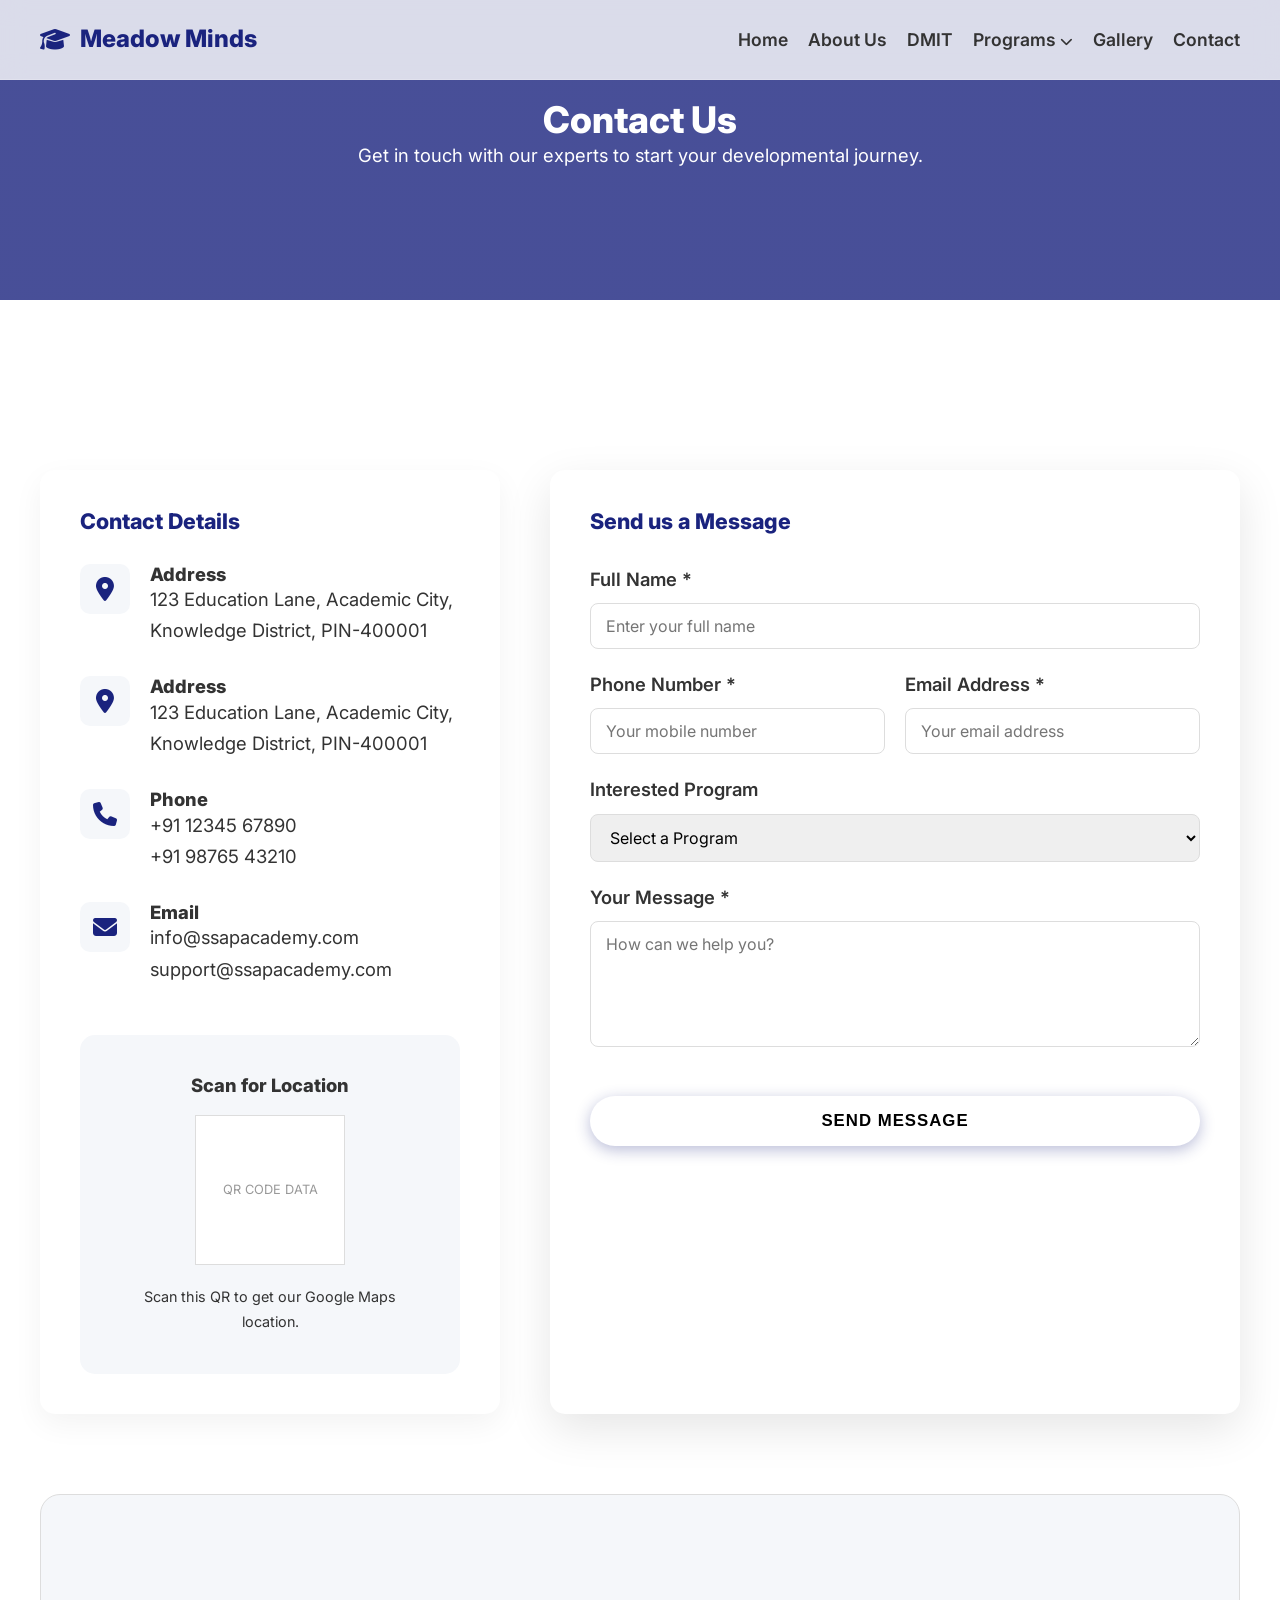
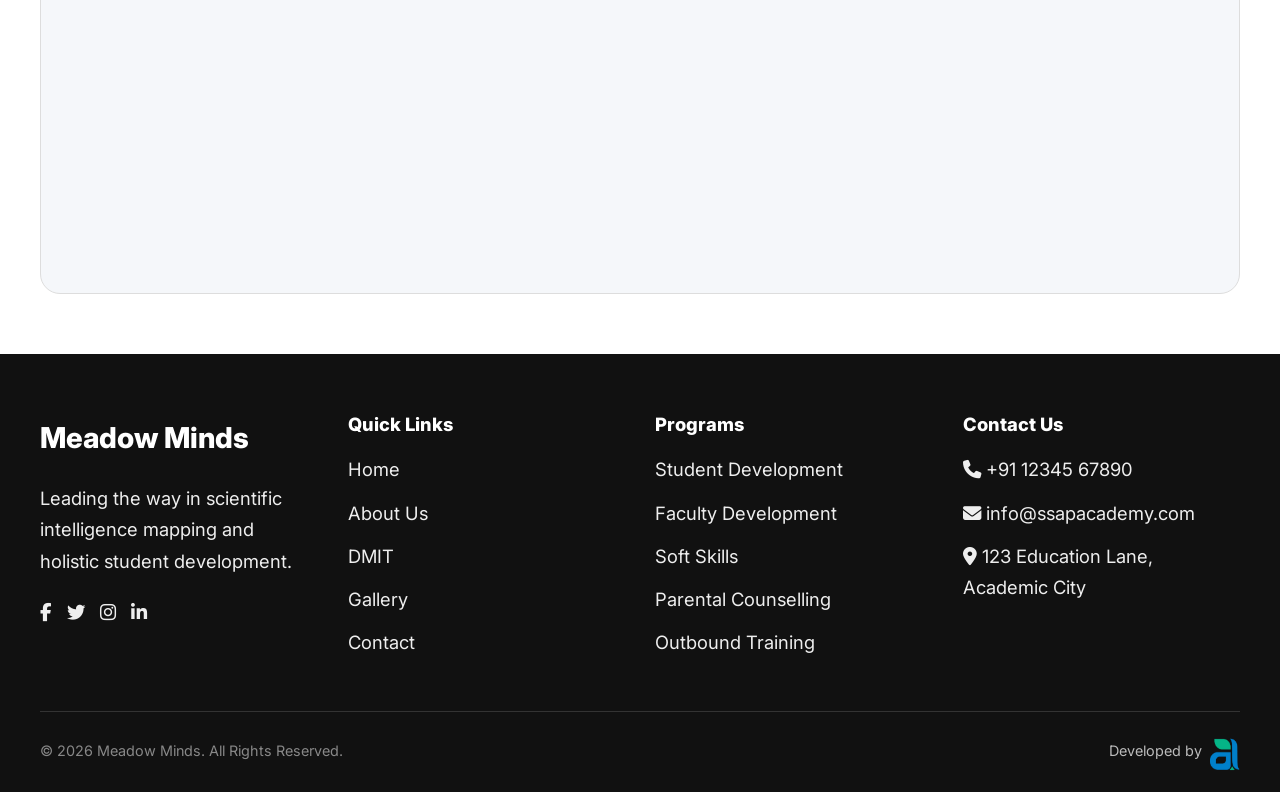
<file: contact.html>
<!DOCTYPE html>
<html lang="en">

<head>
    <meta charset="UTF-8">
    <meta name="viewport" content="width=device-width, initial-scale=1.0">
    <title>Contact Us | Meadow Minds</title>
    <link rel="preconnect" href="https://fonts.googleapis.com">
    <link rel="preconnect" href="https://fonts.gstatic.com" crossorigin>
    <link href="https://fonts.googleapis.com/css2?family=Inter:wght@400;500;600;700;800&display=swap" rel="stylesheet">
    <link rel="stylesheet" href="https://cdnjs.cloudflare.com/ajax/libs/font-awesome/6.4.0/css/all.min.css">
    <link rel="stylesheet" href="css/style.css">

</head>

<body>
    <header>
        <div class="container">
            <nav>
                <a href="index.html" class="logo"><i class="fas fa-graduation-cap"></i> Meadow Minds</a>
                <ul class="nav-links" id="navLinks">
                    <li><a href="index.html">Home</a></li>
                    <li><a href="about.html">About Us</a></li>
                    <li><a href="dmit.html">DMIT</a></li>
                    <li class="dropdown">
                        <a href="#">Programs <i class="fas fa-chevron-down dropdown-icon"></i></a>
                        <ul class="dropdown-menu">
                            <li><a href="student-development.html">Student Development Program</a></li>
                            <li><a href="faculty-development.html">Faculty Development Program</a></li>
                            <li><a href="soft-skills.html">Soft Skills Training</a></li>
                            <li><a href="parental-counselling.html">Parental Counselling</a></li>
                            <li><a href="outbound-training.html">Outbound Training</a></li>
                        </ul>
                    </li>
                    <li><a href="gallery.html">Gallery</a></li>
                    <li><a href="contact.html">Contact</a></li>
                </ul>
                <div class="nav-toggle" id="navToggle"><i class="fas fa-bars"></i></div>
            </nav>
        </div>
    </header>

    <div class="page-header header-contact">
        <div class="container">
            <h1>Contact Us</h1>
            <p>Get in touch with our experts to start your developmental journey.</p>
        </div>
    </div>

    <section>
        <div class="container">
            <div class="contact-grid">
                <!-- Contact Info -->
                <div class="contact-info-card">
                    <h3 class="mb-30 text-primary">Contact Details</h3>
                    <div class="info-item">
                        <i class="fas fa-location-dot"></i>
                        <div>
                            <h4>Address</h4>
                            <p>123 Education Lane, Academic City, <br>Knowledge District, PIN-400001</p>
                        </div>
                    </div>
                    <div class="info-item">
                        <i class="fas fa-location-dot"></i>
                        <div>
                            <h4>Address</h4>
                            <p>123 Education Lane, Academic City, <br>Knowledge District, PIN-400001</p>
                        </div>
                    </div>
                    <div class="info-item">
                        <i class="fas fa-phone"></i>
                        <div>
                            <h4>Phone</h4>
                            <p>+91 12345 67890 <br>+91 98765 43210</p>
                        </div>
                    </div>
                    <div class="info-item">
                        <i class="fas fa-envelope"></i>
                        <div>
                            <h4>Email</h4>
                            <p>info@ssapacademy.com <br>support@ssapacademy.com</p>
                        </div>
                    </div>

                    <div class="qr-section">
                        <h4>Scan for Location</h4>
                        <div class="qr-code">QR CODE DATA</div>
                        <p class="text-sm">Scan this QR to get our Google Maps location.</p>
                    </div>
                </div>

                <!-- Contact Form -->
                <div class="contact-form-card">
                    <h3 class="mb-30 text-primary">Send us a Message</h3>
                    <form id="contactForm">
                        <div class="form-group">
                            <label for="name">Full Name *</label>
                            <input type="text" id="name" name="name" placeholder="Enter your full name" required>
                        </div>
                        <div class="form-row grid-2 gap-20">
                            <div class="form-group">
                                <label for="phone">Phone Number *</label>
                                <input type="tel" id="phone" name="phone" placeholder="Your mobile number" required>
                            </div>
                            <div class="form-group">
                                <label for="email">Email Address *</label>
                                <input type="email" id="email" name="email" placeholder="Your email address" required>
                            </div>
                        </div>
                        <div class="form-group">
                            <label for="program">Interested Program</label>
                            <select id="program" name="program">
                                <option value="">Select a Program</option>
                                <option value="dmit">DMIT Assessment</option>
                                <option value="student">Student Development</option>
                                <option value="faculty">Faculty Development</option>
                                <option value="soft-skills">Soft Skills & Communication</option>
                                <option value="parental">Parental Counselling</option>
                                <option value="outbound">Outbound Training</option>
                            </select>
                        </div>
                        <div class="form-group">
                            <label for="message">Your Message *</label>
                            <textarea id="message" name="message" rows="5" placeholder="How can we help you?"
                                required></textarea>
                        </div>
                        <button type="submit" class="btn btn-primary btn-full p-15">Send
                            Message</button>
                    </form>
                </div>
            </div>

            <!-- Real Map Embed -->
            <div class="map-container">
                <iframe
                    src="https://www.google.com/maps/embed?pb=!1m18!1m12!1m3!1d241317.11609823277!2d72.7411!3d19.0760!2m3!1f0!2f0!3f0!3m2!1i1024!2i768!4f13.1!3m3!1m2!1s0x3be7c63066440c89%3A0x956d8d68ef211650!2sMumbai%2C%20Maharashtra!5e0!3m2!1sen!2sin!4v1700000000000!5m2!1sen!2sin"
                    width="100%" height="100%" class="border-none" allowfullscreen="" loading="lazy"
                    referrerpolicy="no-referrer-when-downgrade">
                </iframe>
            </div>
        </div>
    </section>

    <footer>
        <div class="container">
            <div class="footer-grid">
                <div class="footer-info">
                    <div class="footer-logo">Meadow Minds</div>
                    <p>Leading the way in scientific intelligence mapping and holistic student development.</p>
                    <div class="flex gap-15 mt-20">
                        <a href="#"><i class="fab fa-facebook-f"></i></a>
                        <a href="#"><i class="fab fa-twitter"></i></a>
                        <a href="#"><i class="fab fa-instagram"></i></a>
                        <a href="#"><i class="fab fa-linkedin-in"></i></a>
                    </div>
                </div>
                <div class="footer-links">
                    <h4>Quick Links</h4>
                    <ul>
                        <li><a href="index.html">Home</a></li>
                        <li><a href="about.html">About Us</a></li>
                        <li><a href="dmit.html">DMIT</a></li>
                        <li><a href="gallery.html">Gallery</a></li>
                        <li><a href="contact.html">Contact</a></li>
                    </ul>
                </div>
                <div class="footer-links">
                    <h4>Programs</h4>
                    <ul>
                        <li><a href="student-development.html">Student Development</a></li>
                        <li><a href="faculty-development.html">Faculty Development</a></li>
                        <li><a href="soft-skills.html">Soft Skills</a></li>
                        <li><a href="parental-counselling.html">Parental Counselling</a></li>
                        <li><a href="outbound-training.html">Outbound Training</a></li>
                    </ul>
                </div>
                <div class="footer-links">
                    <h4>Contact Us</h4>
                    <ul>
                        <li><i class="fas fa-phone"></i> +91 12345 67890</li>
                        <li><i class="fas fa-envelope"></i> info@ssapacademy.com</li>
                        <li><i class="fas fa-location-dot"></i> 123 Education Lane, Academic City</li>
                    </ul>
                </div>
            </div>
            <div class="copyright">
                <p>&copy; 2026 Meadow Minds. All Rights Reserved.</p>
                <div class="developer-logo">
                    Developed by
                    <a href="https://aspirentech.com/">
                        <img src="images/aspiren-logo.png" alt="Aspiren Tech" class="dev-logo-img">
                    </a>
                </div>
            </div>
        </div>
    </footer>

    <script src="js/main.js"></script>
</body>

</html>
</file>
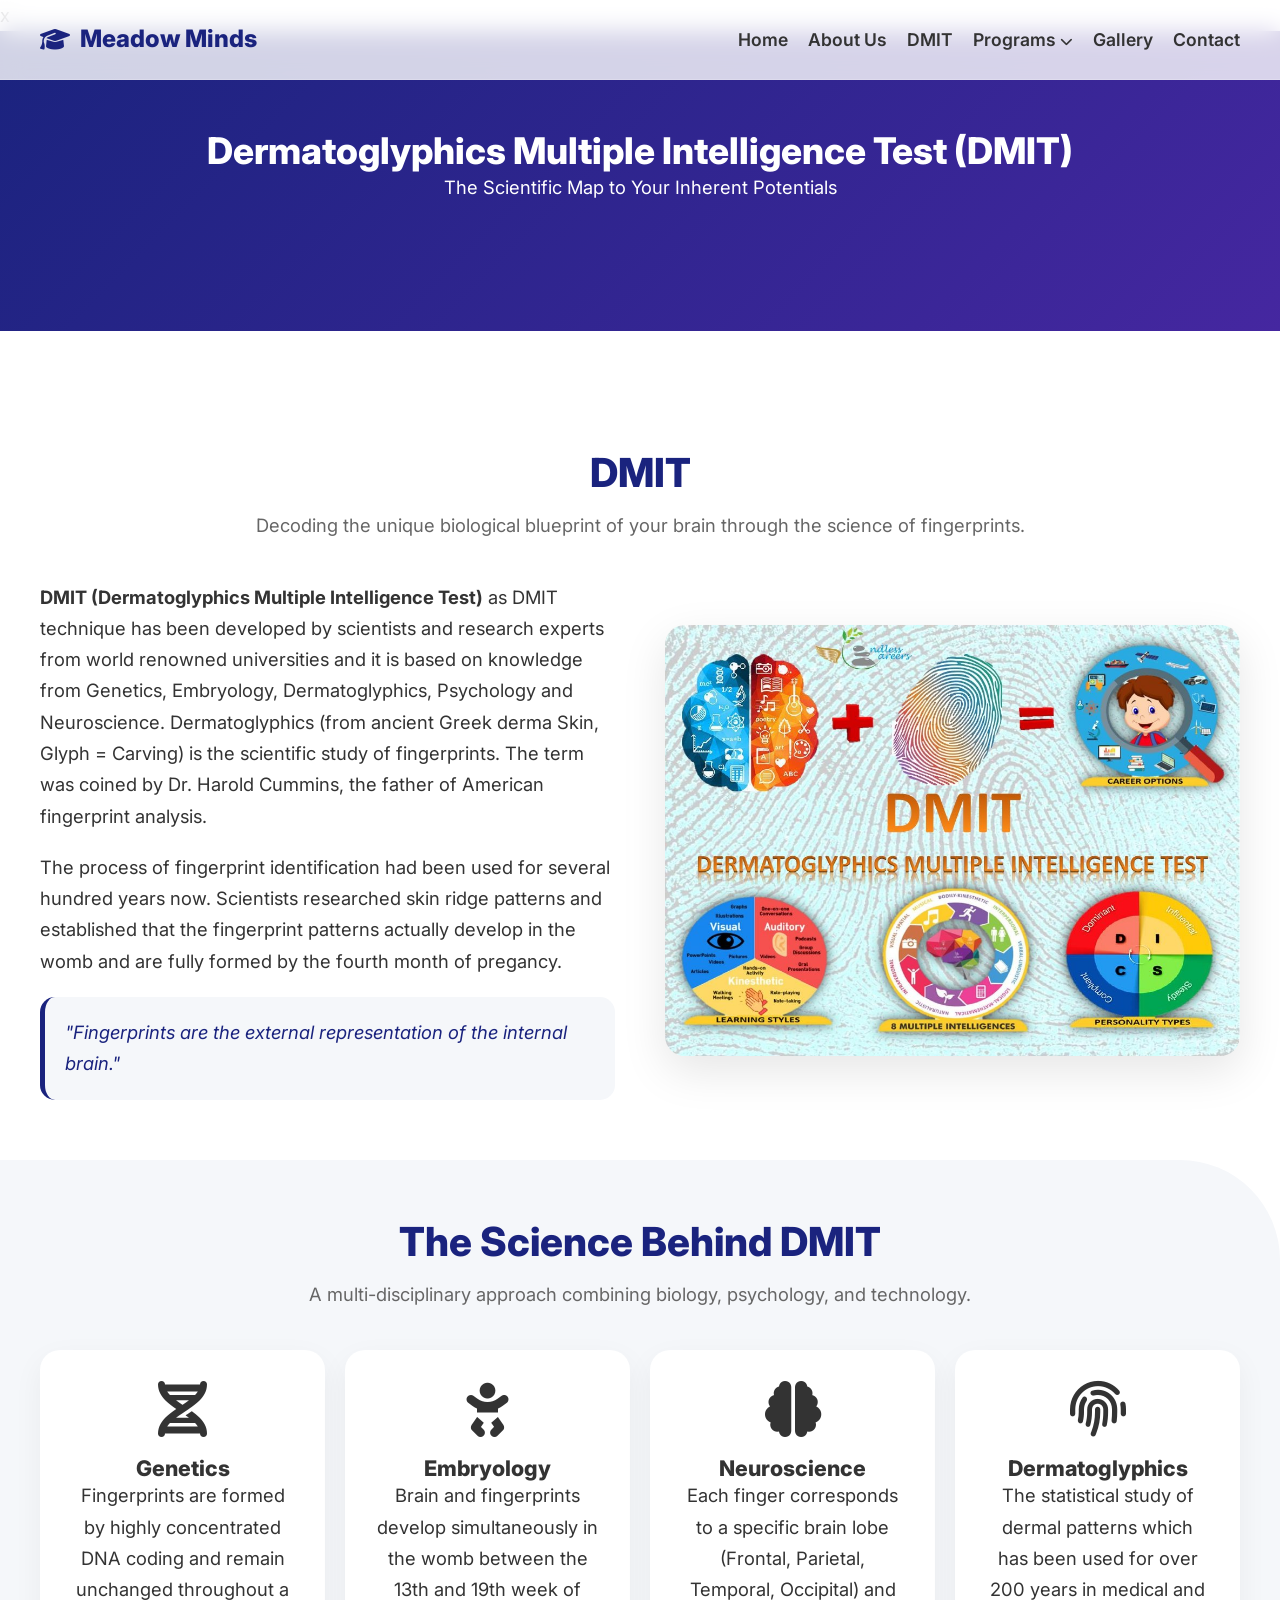
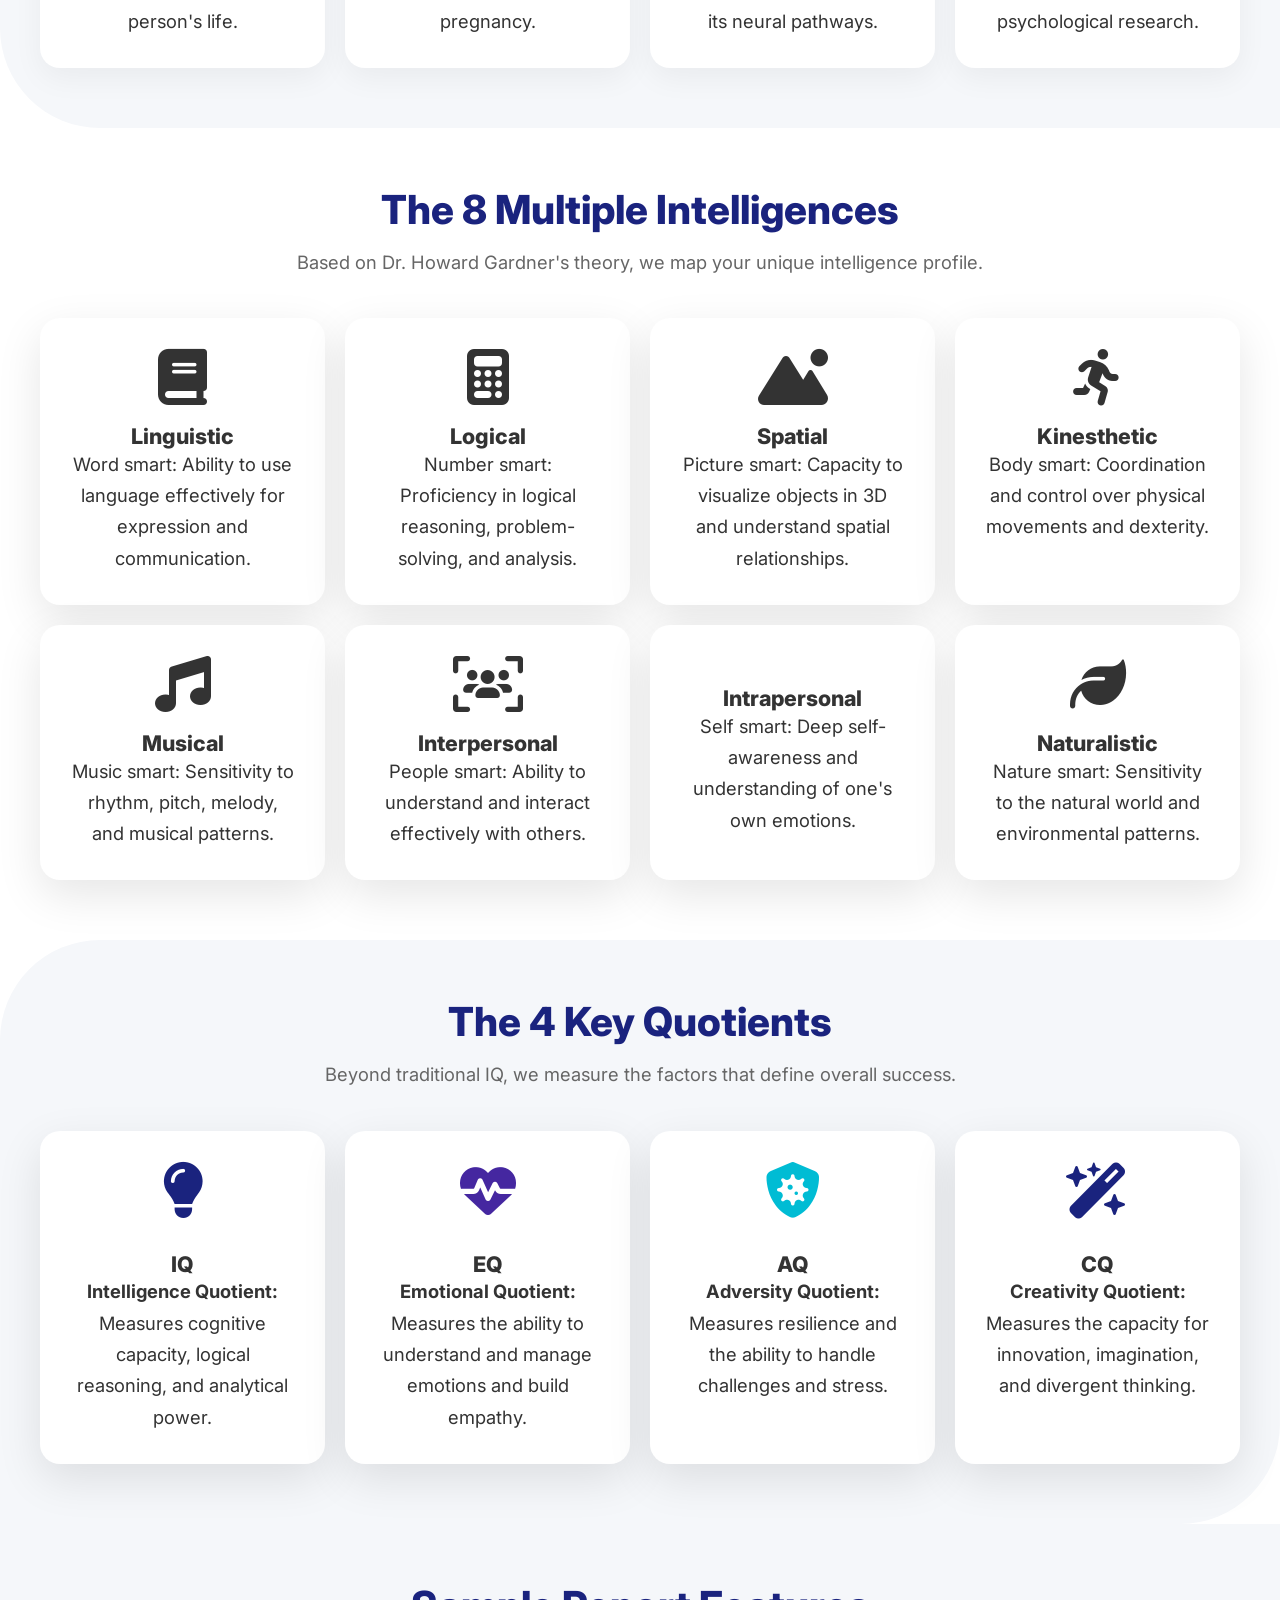
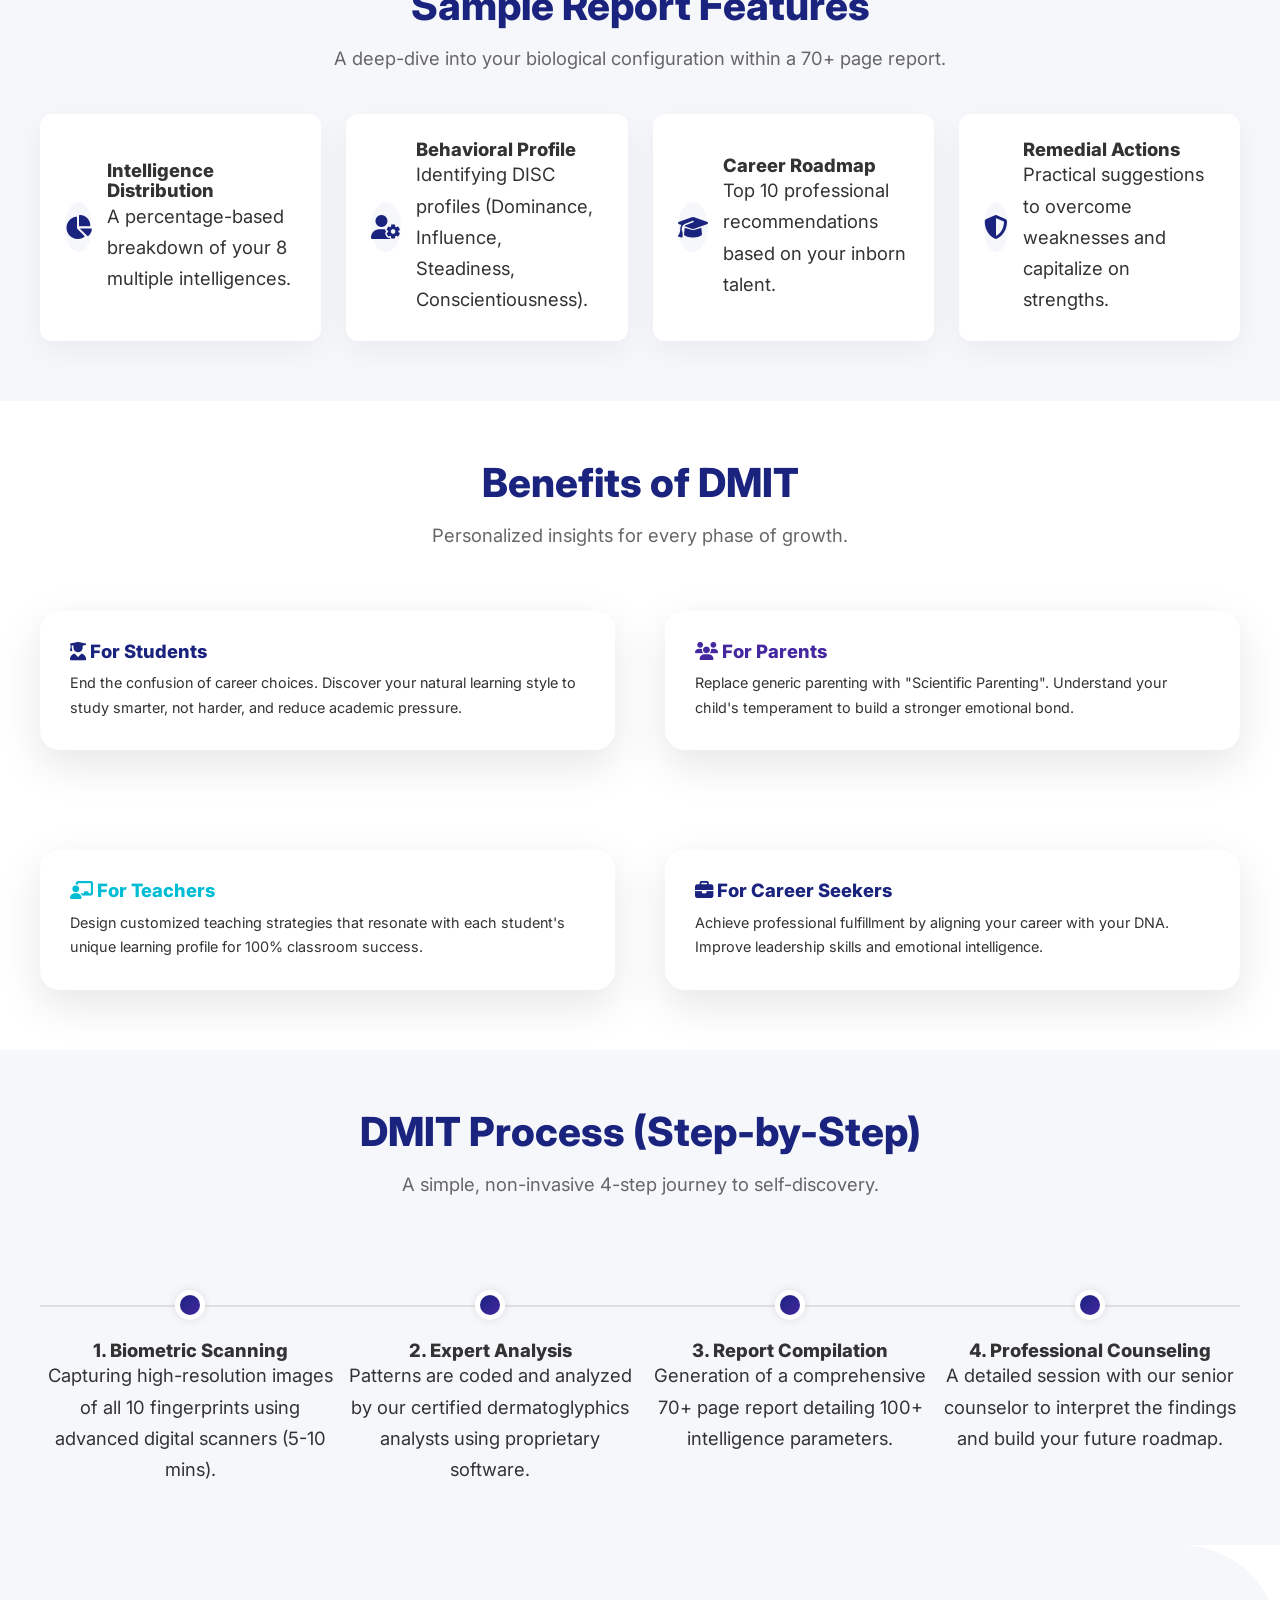
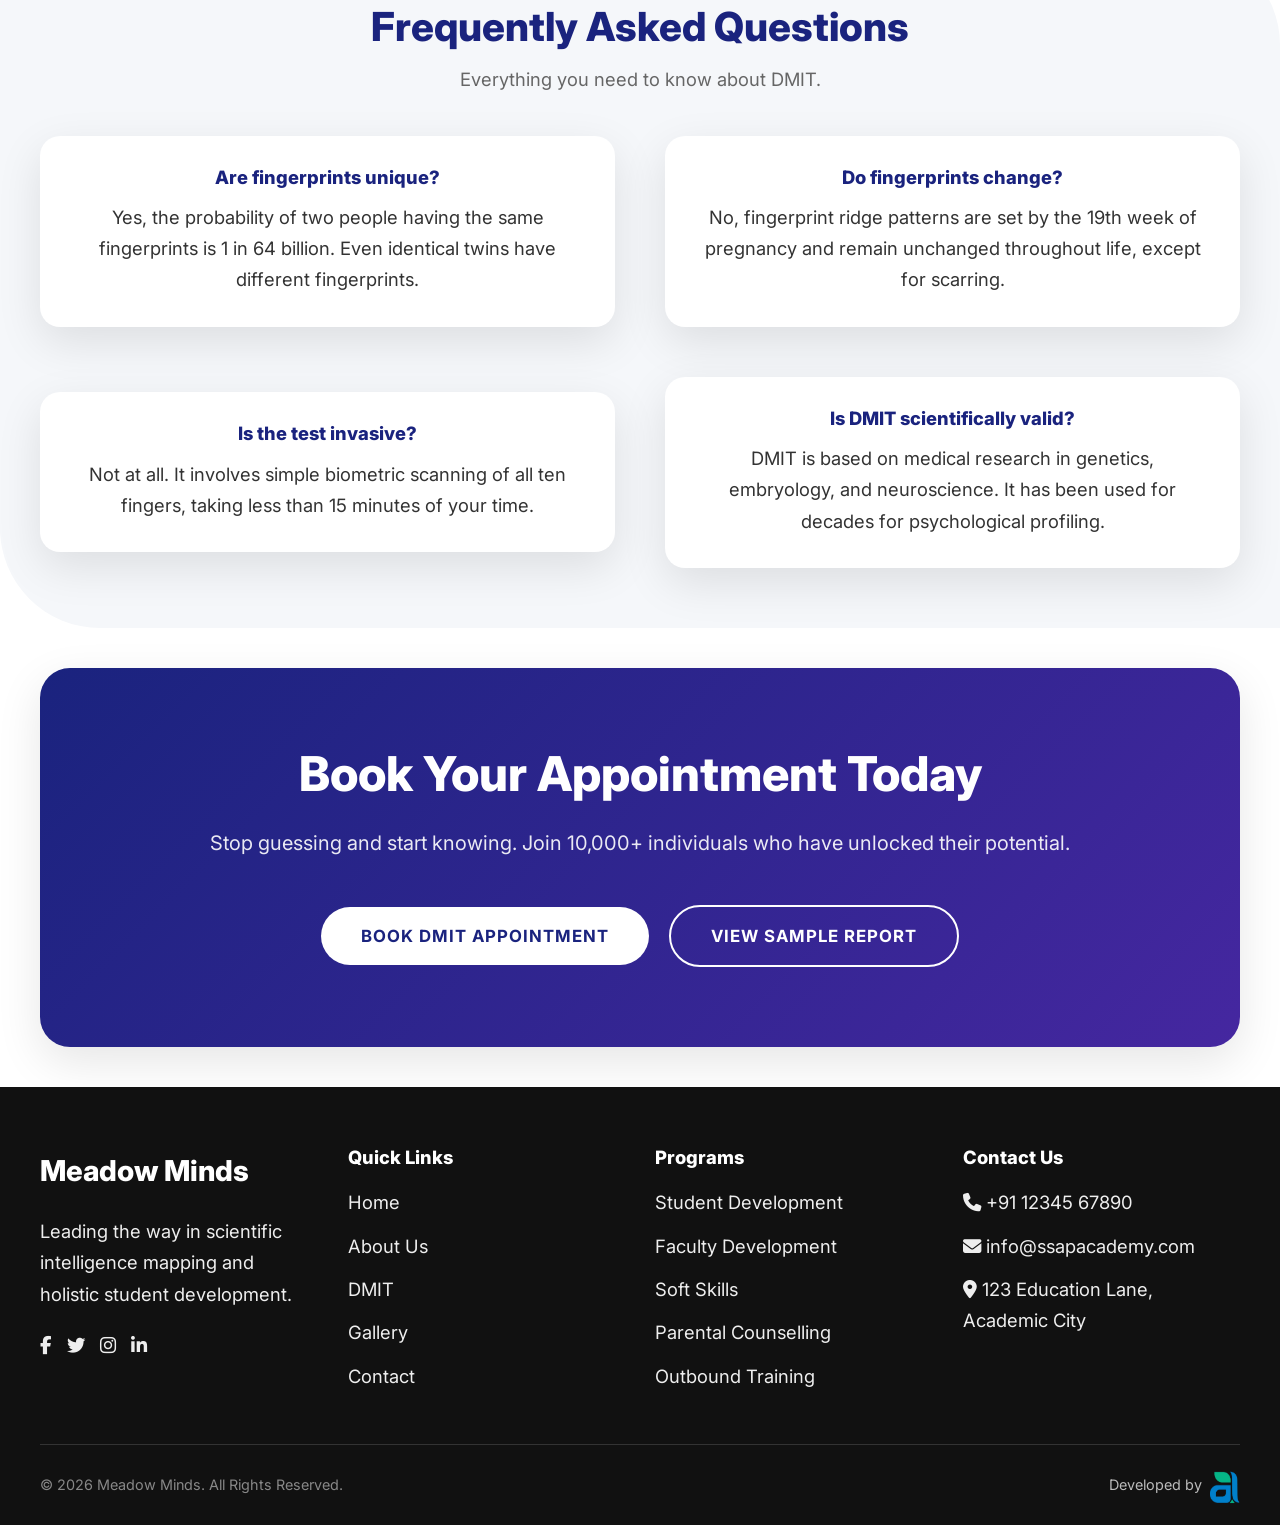
<file: dmit.html>
<!DOCTYPE html>
<html lang="en">

<head>
    <meta charset="UTF-8">
    <meta name="viewport" content="width=device-width, initial-scale=1.0">
    <title>DMIT - Science of Potential | Meadow Minds</title>
    <link rel="preconnect" href="https://fonts.googleapis.com">
    <link rel="preconnect" href="https://fonts.gstatic.com" crossorigin>
    <link href="https://fonts.googleapis.com/css2?family=Inter:wght@400;500;600;700;800&display=swap" rel="stylesheet">
    <link rel="stylesheet" href="https://cdnjs.cloudflare.com/ajax/libs/font-awesome/6.4.0/css/all.min.css">
    <link rel="stylesheet" href="css/style.css">

</head>x

<body>
    <header>
        <div class="container">
            <nav>
                <a href="index.html" class="logo"><i class="fas fa-graduation-cap"></i> Meadow Minds</a>
                <ul class="nav-links" id="navLinks">
                    <li><a href="index.html">Home</a></li>
                    <li><a href="about.html">About Us</a></li>
                    <li><a href="dmit.html">DMIT</a></li>
                    <li class="dropdown">
                        <a href="#">Programs <i class="fas fa-chevron-down dropdown-icon"></i></a>
                        <ul class="dropdown-menu">
                            <li><a href="student-development.html">Student Development Program</a></li>
                            <li><a href="faculty-development.html">Faculty Development Program</a></li>
                            <li><a href="soft-skills.html">Soft Skills Training</a></li>
                            <li><a href="parental-counselling.html">Parental Counselling</a></li>
                            <li><a href="outbound-training.html">Outbound Training</a></li>
                        </ul>
                    </li>
                    <li><a href="gallery.html">Gallery</a></li>
                    <li><a href="contact.html">Contact</a></li>
                </ul>
                <div class="nav-toggle" id="navToggle"><i class="fas fa-bars"></i></div>
            </nav>
        </div>
    </header>

    <div class="page-header">
        <div class="container">
            <h1>Dermatoglyphics Multiple Intelligence Test (DMIT)</h1>
            <p>The Scientific Map to Your Inherent Potentials</p>
        </div>
    </div>

    <section id="what-is-dmit">
        <div class="container">
            <div class="section-title">
                <h2> DMIT</h2>
                <p>Decoding the unique biological blueprint of your brain through the science of fingerprints.</p>
            </div>
            <div class="grid-2">
                <div>
                    <p class="mb-20"><strong>DMIT (Dermatoglyphics Multiple Intelligence Test)</strong>
                        as DMIT technique has been developed by scientists and research experts from world renowned
                        universities and it is based on knowledge from Genetics, Embryology, Dermatoglyphics, Psychology
                        and Neuroscience. Dermatoglyphics (from ancient Greek derma Skin, Glyph = Carving) is the
                        scientific study of fingerprints. The term was coined by Dr. Harold Cummins, the father of
                        American fingerprint analysis.</p>
                    <p> The process of fingerprint identification had been used for several hundred years now.
                        Scientists researched skin ridge patterns and established that the fingerprint patterns actually
                        develop in the womb and are fully formed by the fourth month of pregancy.
                    </p>
                    <div class="mt-20 bg-light p-20 border-radius-15 border-left-primary">
                        <p class="italic text-primary">"Fingerprints are the external representation of the internal
                            brain."</p>
                    </div>
                </div>
                <div>
                    <img src="images/DMIT.png" alt="DMIT Technology" class="border-radius-20 shadow-hover">
                </div>
            </div>
        </div>
    </section>

    <section id="science-behind-dmit" class="bg-light border-radius-custom-alt">
        <div class="container">
            <div class="section-title">
                <h2>The Science Behind DMIT</h2>
                <p>A multi-disciplinary approach combining biology, psychology, and technology.</p>
            </div>
            <div class="card-grid-4">
                <div class="card">
                    <i class="fas fa-dna"></i>
                    <h3>Genetics</h3>
                    <p>Fingerprints are formed by highly concentrated DNA coding and remain unchanged throughout a
                        person's life.</p>
                </div>
                <div class="card">
                    <i class="fas fa-baby"></i>
                    <h3>Embryology</h3>
                    <p>Brain and fingerprints develop simultaneously in the womb between the 13th and 19th week of
                        pregnancy.</p>
                </div>
                <div class="card">
                    <i class="fas fa-brain"></i>
                    <h3>Neuroscience</h3>
                    <p>Each finger corresponds to a specific brain lobe (Frontal, Parietal, Temporal, Occipital) and its
                        neural pathways.</p>
                </div>
                <div class="card">
                    <i class="fas fa-fingerprint"></i>
                    <h3>Dermatoglyphics</h3>
                    <p>The statistical study of dermal patterns which has been used for over 200 years in medical and
                        psychological research.</p>
                </div>
            </div>
        </div>
    </section>

    <section id="multiple-intelligences">
        <div class="container">
            <div class="section-title">
                <h2>The 8 Multiple Intelligences</h2>
                <p>Based on Dr. Howard Gardner's theory, we map your unique intelligence profile.</p>
            </div>
            <div class="card-grid-4">
                <div class="card shadow-hover">
                    <i class="fas fa-book"></i>
                    <h3>Linguistic</h3>
                    <p>Word smart: Ability to use language effectively for expression and communication.</p>
                </div>
                <div class="card shadow-hover">
                    <i class="fas fa-calculator"></i>
                    <h3>Logical</h3>
                    <p>Number smart: Proficiency in logical reasoning, problem-solving, and analysis.</p>
                </div>
                <div class="card shadow-hover">
                    <i class="fas fa-mountain-sun"></i>
                    <h3>Spatial</h3>
                    <p>Picture smart: Capacity to visualize objects in 3D and understand spatial relationships.</p>
                </div>
                <div class="card shadow-hover">
                    <i class="fas fa-running"></i>
                    <h3>Kinesthetic</h3>
                    <p>Body smart: Coordination and control over physical movements and dexterity.</p>
                </div>
                <div class="card shadow-hover">
                    <i class="fas fa-music"></i>
                    <h3>Musical</h3>
                    <p>Music smart: Sensitivity to rhythm, pitch, melody, and musical patterns.</p>
                </div>
                <div class="card shadow-hover">
                    <i class="fas fa-users-viewfinder"></i>
                    <h3>Interpersonal</h3>
                    <p>People smart: Ability to understand and interact effectively with others.</p>
                </div>
                <div class="card shadow-hover">
                    <i class="fas fa-user-focus"></i>
                    <h3>Intrapersonal</h3>
                    <p>Self smart: Deep self-awareness and understanding of one's own emotions.</p>
                </div>
                <div class="card shadow-hover">
                    <i class="fas fa-leaf"></i>
                    <h3>Naturalistic</h3>
                    <p>Nature smart: Sensitivity to the natural world and environmental patterns.</p>
                </div>
            </div>
        </div>
    </section>

    <section id="quotients" class="bg-light border-radius-custom">
        <div class="container">
            <div class="section-title">
                <h2>The 4 Key Quotients</h2>
                <p>Beyond traditional IQ, we measure the factors that define overall success.</p>
            </div>
            <div class="card-grid-4">
                <div class="card bg-white shadow-hover">
                    <div class="text-primary fs-30 mb-15"><i class="fas fa-lightbulb"></i></div>
                    <h3>IQ</h3>
                    <p><strong>Intelligence Quotient:</strong> Measures cognitive capacity, logical reasoning, and
                        analytical power.</p>
                </div>
                <div class="card bg-white shadow-hover">
                    <div class="text-secondary fs-30 mb-15"><i class="fas fa-heart-pulse"></i></div>
                    <h3>EQ</h3>
                    <p><strong>Emotional Quotient:</strong> Measures the ability to understand and manage emotions and
                        build empathy.</p>
                </div>
                <div class="card bg-white shadow-hover">
                    <div class="text-accent fs-30 mb-15"><i class="fas fa-shield-virus"></i></div>
                    <h3>AQ</h3>
                    <p><strong>Adversity Quotient:</strong> Measures resilience and the ability to handle challenges and
                        stress.</p>
                </div>
                <div class="card bg-white shadow-hover">
                    <div class="text-purple-dark fs-30 mb-15"><i class="fas fa-wand-magic-sparkles"></i></div>
                    <h3>CQ</h3>
                    <p><strong>Creativity Quotient:</strong> Measures the capacity for innovation, imagination, and
                        divergent thinking.</p>
                </div>
            </div>
        </div>
    </section>

    <section id="sample-report" class="bg-light">
        <div class="container">
            <div class="section-title">
                <h2>Sample Report Features</h2>
                <p>A deep-dive into your biological configuration within a 70+ page report.</p>
            </div>
            <div class="report-grid">
                <div class="report-card">
                    <i class="fas fa-chart-pie"></i>
                    <div>
                        <h4>Intelligence Distribution</h4>
                        <p>A percentage-based breakdown of your 8 multiple intelligences.</p>
                    </div>
                </div>
                <div class="report-card">
                    <i class="fas fa-user-gear"></i>
                    <div>
                        <h4>Behavioral Profile</h4>
                        <p>Identifying DISC profiles (Dominance, Influence, Steadiness, Conscientiousness).</p>
                    </div>
                </div>
                <div class="report-card">
                    <i class="fas fa-graduation-cap"></i>
                    <div>
                        <h4>Career Roadmap</h4>
                        <p>Top 10 professional recommendations based on your inborn talent.</p>
                    </div>
                </div>
                <div class="report-card">
                    <i class="fas fa-shield-halved"></i>
                    <div>
                        <h4>Remedial Actions</h4>
                        <p>Practical suggestions to overcome weaknesses and capitalize on strengths.</p>
                    </div>
                </div>
            </div>
        </div>
    </section>

    <section id="benefits">
        <div class="container">
            <div class="section-title">
                <h2>Benefits of DMIT</h2>
                <p>Personalized insights for every phase of growth.</p>
            </div>
            <div class="grid-2">
                <div class="highlight-box shadow-hover border-radius-20 p-30 mb-30 bg-white">
                    <h4 class="text-primary"><i class="fas fa-user-graduate"></i> For Students</h4>
                    <p class="text-sm mt-10">End the confusion of career choices. Discover your
                        natural learning style to study smarter, not harder, and reduce academic pressure.</p>
                </div>
                <div class="highlight-box shadow-hover border-radius-20 p-30 mb-30 bg-white">
                    <h4 class="text-secondary"><i class="fas fa-users"></i> For Parents</h4>
                    <p class="text-sm mt-10">Replace generic parenting with "Scientific
                        Parenting". Understand your child's temperament to build a stronger emotional bond.</p>
                </div>
                <div class="highlight-box shadow-hover border-radius-20 p-30 bg-white">
                    <h4 class="text-accent"><i class="fas fa-chalkboard-teacher"></i> For Teachers</h4>
                    <p class="text-sm mt-10">Design customized teaching strategies that resonate
                        with each student's unique learning profile for 100% classroom success.</p>
                </div>
                <div class="highlight-box shadow-hover border-radius-20 p-30 bg-white">
                    <h4 class="text-purple-dark"><i class="fas fa-briefcase"></i> For Career Seekers</h4>
                    <p class="text-sm mt-10">Achieve professional fulfillment by aligning your
                        career with your DNA. Improve leadership skills and emotional intelligence.</p>
                </div>
            </div>
        </div>
    </section>

    <section id="process" class="bg-light">
        <div class="container">
            <div class="section-title">
                <h2>DMIT Process (Step-by-Step)</h2>
                <p>A simple, non-invasive 4-step journey to self-discovery.</p>
            </div>
            <div class="timeline">
                <div class="timeline-item">
                    <div class="timeline-dot"></div>
                    <h4>1. Biometric Scanning</h4>
                    <p>Capturing high-resolution images of all 10 fingerprints using advanced digital scanners (5-10
                        mins).</p>
                </div>
                <div class="timeline-item">
                    <div class="timeline-dot"></div>
                    <h4>2. Expert Analysis</h4>
                    <p>Patterns are coded and analyzed by our certified dermatoglyphics analysts using proprietary
                        software.</p>
                </div>
                <div class="timeline-item">
                    <div class="timeline-dot"></div>
                    <h4>3. Report Compilation</h4>
                    <p>Generation of a comprehensive 70+ page report detailing 100+ intelligence parameters.</p>
                </div>
                <div class="timeline-item">
                    <div class="timeline-dot"></div>
                    <h4>4. Professional Counseling</h4>
                    <p>A detailed session with our senior counselor to interpret the findings and build your future
                        roadmap.</p>
                </div>
            </div>
        </div>
    </section>

    <section id="faq" class="bg-light border-radius-custom-alt">
        <div class="container">
            <div class="section-title">
                <h2>Frequently Asked Questions</h2>
                <p>Everything you need to know about DMIT.</p>
            </div>
            <div class="grid-2">
                <div class="card shadow-hover bg-white p-30 border-radius-20">
                    <h4 class="mb-15 text-primary">Are fingerprints unique?</h4>
                    <p>Yes, the probability of two people having the same fingerprints is 1 in 64 billion. Even
                        identical twins have different fingerprints.</p>
                </div>
                <div class="card shadow-hover bg-white p-30 border-radius-20">
                    <h4 class="mb-15 text-primary">Do fingerprints change?</h4>
                    <p>No, fingerprint ridge patterns are set by the 19th week of pregnancy and remain unchanged
                        throughout life, except for scarring.</p>
                </div>
                <div class="card shadow-hover bg-white p-30 border-radius-20">
                    <h4 class="mb-15 text-primary">Is the test invasive?</h4>
                    <p>Not at all. It involves simple biometric scanning of all ten fingers, taking less than 15 minutes
                        of your time.</p>
                </div>
                <div class="card shadow-hover bg-white p-30 border-radius-20">
                    <h4 class="mb-15 text-primary">Is DMIT scientifically valid?</h4>
                    <p>DMIT is based on medical research in genetics, embryology, and neuroscience. It has been used for
                        decades for psychological profiling.</p>
                </div>
            </div>
        </div>
    </section>

    <section class="section-padding-sm">
        <div class="container">
            <div class="cta-box">
                <h2 class="mb-20">Book Your Appointment Today</h2>
                <p class="text-lg opacity-90 mb-40">Stop guessing and start knowing. Join
                    10,000+ individuals who have unlocked their potential.</p>
                <div class="flex-center gap-20 flex-wrap">
                    <a href="contact.html" class="btn btn-hero-white">Book DMIT Appointment</a>
                    <a href="contact.html" class="btn btn-hero-outline">View Sample Report</a>
                </div>
            </div>
        </div>
    </section>


    <footer>
        <div class="container">
            <div class="footer-grid">
                <div class="footer-info">
                    <div class="footer-logo">Meadow Minds</div>
                    <p>Leading the way in scientific intelligence mapping and holistic student development.</p>
                    <div class="flex gap-15 mt-20">
                        <a href="#"><i class="fab fa-facebook-f"></i></a>
                        <a href="#"><i class="fab fa-twitter"></i></a>
                        <a href="#"><i class="fab fa-instagram"></i></a>
                        <a href="#"><i class="fab fa-linkedin-in"></i></a>
                    </div>
                </div>
                <div class="footer-links">
                    <h4>Quick Links</h4>
                    <ul>
                        <li><a href="index.html">Home</a></li>
                        <li><a href="about.html">About Us</a></li>
                        <li><a href="dmit.html">DMIT</a></li>
                        <li><a href="gallery.html">Gallery</a></li>
                        <li><a href="contact.html">Contact</a></li>
                    </ul>
                </div>
                <div class="footer-links">
                    <h4>Programs</h4>
                    <ul>
                        <li><a href="student-development.html">Student Development</a></li>
                        <li><a href="faculty-development.html">Faculty Development</a></li>
                        <li><a href="soft-skills.html">Soft Skills</a></li>
                        <li><a href="parental-counselling.html">Parental Counselling</a></li>
                        <li><a href="outbound-training.html">Outbound Training</a></li>
                    </ul>
                </div>
                <div class="footer-links">
                    <h4>Contact Us</h4>
                    <ul>
                        <li><i class="fas fa-phone"></i> +91 12345 67890</li>
                        <li><i class="fas fa-envelope"></i> info@ssapacademy.com</li>
                        <li><i class="fas fa-location-dot"></i> 123 Education Lane, Academic City</li>
                    </ul>
                </div>
            </div>
            <div class="copyright">
                <p>&copy; 2026 Meadow Minds. All Rights Reserved.</p>
                <div class="developer-logo">
                    Developed by
                    <a href="https://aspirentech.com/">
                        <img src="images/aspiren-logo.png" alt="Aspiren Tech" class="dev-logo-img">
                    </a>
                </div>
            </div>
        </div>
    </footer>
    <script src="js/main.js"></script>
</body>

</html>
</file>
<file: css/style.css>
/* CSS for Meadow Minds - Professional Education Style */

:root {
    --primary-color: #1a237e;
    /* Deep Blue */
    --secondary-color: #4527a0;
    /* Royal Purple */
    --accent-color: #00bcd4;
    /* Cyan Accent */
    --text-color: #333;
    --light-bg: #f5f7fa;
    --white: #ffffff;
    --gradient-primary: linear-gradient(135deg, #1a237e 0%, #4527a0 100%);
    --gradient-accent: linear-gradient(135deg, #00d2ff 0%, #3a7bd5 100%);
    --shadow-soft: 0 10px 30px rgba(0, 0, 0, 0.05);
    --shadow-hover: 0 15px 45px rgba(0, 0, 0, 0.1);
    --transition: all 0.4s cubic-bezier(0.165, 0.84, 0.44, 1);
    --nav-height: 80px;
    --glass-bg: rgba(255, 255, 255, 0.8);
    --glass-border: rgba(255, 255, 255, 0.2);
}

/* Custom Scrollbar */
::-webkit-scrollbar {
    width: 10px;
}

::-webkit-scrollbar-track {
    background: var(--light-bg);
}

::-webkit-scrollbar-thumb {
    background: var(--gradient-primary);
    border-radius: 5px;
}

::-webkit-scrollbar-thumb:hover {
    background: var(--secondary-color);
}

/* Base Styles */
* {
    margin: 0;
    padding: 0;
    box-sizing: border-box;
}

html {
    scroll-behavior: smooth;
}

body {
    font-family: 'Inter', -apple-system, BlinkMacSystemFont, "Segoe UI", Roboto, Helvetica, Arial, sans-serif;
    line-height: 1.7;
    font-size: 1.15rem;
    color: var(--text-color);
    background-color: var(--white);
    overflow-x: hidden;
}

h1,
h2,
h3,
h4 {
    font-weight: 800;
    line-height: 1.1;
}

a {
    text-decoration: none;
    color: inherit;
    transition: var(--transition);
}

ul {
    list-style: none;
}

img {
    max-width: 100%;
    display: block;
}

.container {
    max-width: 1350px;
    margin: 0 auto;
    padding: 0 40px;
    width: 100%;
}

@media (max-width: 1200px) {
    .container {
        padding: 0 30px;
    }
}

@media (max-width: 768px) {
    .container {
        padding: 0 20px;
    }
}

.btn {
    display: inline-block;
    padding: 14px 35px;
    border-radius: 50px;
    font-weight: 700;
    text-transform: uppercase;
    letter-spacing: 1px;
    cursor: pointer;
    transition: var(--transition);
    border: none;
    font-size: 1.05rem;
    position: relative;
    overflow: hidden;
}

.btn-primary {
    background-color: white;
    /* color: var(--white); */
    box-shadow: 0 4px 15px rgba(26, 35, 126, 0.3);
}

.btn-primary:hover {
    transform: translateY(-3px);
    box-shadow: 0 6px 20px rgba(26, 35, 126, 0.4);
}

@media (max-width: 768px) {
    .btn {
        padding: 12px 25px;
        font-size: 0.95rem;
    }
}

.btn-outline {
    border: 2px solid var(--primary-color);
    color: var(--primary-color);
}

.btn-outline:hover {
    background: var(--primary-color);
    color: var(--white);
}

/* Navbar styles */
header {
    height: var(--nav-height);
    background: var(--glass-bg);
    backdrop-filter: blur(12px);
    -webkit-backdrop-filter: blur(12px);
    border-bottom: 1px solid var(--glass-border);
    position: fixed;
    top: 0;
    left: 0;
    width: 100%;
    z-index: 1000;
    display: flex;
    align-items: center;
    transition: var(--transition);
}

nav {
    display: flex;
    justify-content: space-between;
    align-items: center;
    width: 100%;
}

.logo {
    font-size: 1.5rem;
    font-weight: 800;
    color: var(--primary-color);
    display: flex;
    align-items: center;
    gap: 10px;
}

.nav-links {
    display: flex;
    gap: 20px;
}

.nav-links li {
    position: relative;
}

.nav-links a {
    font-weight: 600;
    font-size: 1.1rem;
    padding: 10px 0;
}

.nav-links a::after {
    content: '';
    position: absolute;
    bottom: 0;
    left: 0;
    width: 0;
    height: 2px;
    background: var(--gradient-primary);
    transition: var(--transition);
}

.nav-links a:hover::after {
    width: 100%;
}

/* Dropdown */
.dropdown {
    position: relative;
}

.dropdown-menu {
    position: absolute;
    top: 100%;
    left: 0;
    background: var(--white);
    min-width: 250px;
    box-shadow: var(--shadow-hover);
    border-radius: 8px;
    padding: 15px 0;
    opacity: 0;
    visibility: hidden;
    transform: translateY(10px);
    transition: var(--transition);
}

.dropdown:hover .dropdown-menu {
    opacity: 1;
    visibility: visible;
    transform: translateY(0);
}

.dropdown-menu li a {
    padding: 10px 20px;
    display: block;
    width: 100%;
}

.dropdown-menu li a:hover {
    background: var(--light-bg);
    color: var(--primary-color);
}

/* Mobile Nav Toggle */
.nav-toggle {
    display: none;
    cursor: pointer;
    font-size: 1.5rem;
}

/* Sections */
section {
    padding: 60px 0;
}

.section-title {
    text-align: center;
    margin-bottom: 40px;
}

.section-title h2 {
    font-size: 2.5rem;
    color: var(--primary-color);
    margin-bottom: 15px;
}

.section-title p {
    color: #666;
    font-size: 1.15rem;
    max-width: 800px;
    margin: 0 auto;
}

@media (max-width: 768px) {
    .section-title h2 {
        font-size: 2rem;
    }

    .section-title p {
        font-size: 1rem;
    }
}

/* Hero Section */
.hero {
    height: 100vh;
    background: var(--gradient-primary);
    display: flex;
    align-items: center;
    color: var(--white);
    position: relative;
    overflow: hidden;
    margin-top: var(--nav-height);
}

.hero-content {
    max-width: 600px;
    position: relative;
    z-index: 2;
}

.hero h1 {
    font-size: 4.5rem;
    margin-bottom: 25px;
    background: linear-gradient(to right, #fff, var(--accent-color));
    -webkit-background-clip: text;
    background-clip: text;
    -webkit-text-fill-color: transparent;
    animation: fadeInUp 1s ease, shine 3s infinite linear;
}

@media (max-width: 1200px) {
    .hero h1 {
        font-size: 3.5rem;
    }
}

@media (max-width: 992px) {
    .hero h1 {
        font-size: 3rem;
    }
}

@keyframes shine {
    0% {
        background-position: -100px;
    }

    100% {
        background-position: 200px;
    }
}

.hero p {
    font-size: 1.4rem;
    margin-bottom: 40px;
    opacity: 0.95;
    animation: fadeInUp 1.2s ease;
}

.hero-image {
    position: absolute;
    right: 5%;
    top: 55%;
    transform: translateY(-50%);
    width: 45%;
    z-index: 1;
    animation: float 6s ease-in-out infinite;
    filter: drop-shadow(0 20px 40px rgba(0, 0, 0, 0.3));
}

.btn-primary::before {
    content: '';
    position: absolute;
    top: 0;
    left: -100%;
    width: 100%;
    height: 100%;
    background: linear-gradient(120deg, transparent, rgba(255, 255, 255, 0.3), transparent);
    transition: all 0.6s;
}

.btn-primary:hover::before {
    left: 100%;
}

.card {
    background: var(--white);
    padding: 30px;
    border-radius: 20px;
    box-shadow: var(--shadow-soft);
    transition: var(--transition);
    text-align: center;
    border: 1px solid transparent;
}

.card:hover {
    transform: translateY(-15px) scale(1.02);
    box-shadow: var(--shadow-hover);
    border-color: var(--accent-color);
}

.card i {
    font-size: 3.5rem;
    margin-bottom: 20px;
    transition: var(--transition);
    display: inline-block;
}

.card:hover i {
    transform: rotateY(360deg) scale(1.1);
    color: var(--primary-color);
}

/* Base Layout Classes */
.card-grid {
    display: grid;
    grid-template-columns: repeat(auto-fit, minmax(300px, 1fr));
    gap: 30px;
}

/* Force exactly 4 cards in one row */
.card-grid-4 {
    display: grid;
    grid-template-columns: repeat(4, 1fr);
    gap: 20px;
}

/* Force exactly 3 cards in one row */
.card-grid-3 {
    display: grid;
    grid-template-columns: repeat(3, 1fr);
    gap: 20px;
}

@media (max-width: 1200px) {
    .card-grid-4 {
        grid-template-columns: repeat(3, 1fr);
    }
}

@media (max-width: 992px) {
    .card-grid-4 {
        grid-template-columns: repeat(2, 1fr);
    }

    .card-grid-3 {
        grid-template-columns: repeat(2, 1fr);
    }
}

@media (max-width: 576px) {

    .card-grid-4,
    .card-grid-3 {
        grid-template-columns: 1fr;
    }
}

/* Animations & Keyframes */
@keyframes fadeInUp {
    from {
        opacity: 0;
        transform: translateY(30px);
    }

    to {
        opacity: 1;
        transform: translateY(0);
    }
}

@keyframes float {

    0%,
    100% {
        transform: translateY(-50%) translateX(0);
    }

    50% {
        transform: translateY(-55%) translateX(10px);
    }
}

@keyframes wave {
    0% {
        transform: rotate(0deg);
    }

    100% {
        transform: rotate(360deg);
    }
}

/* Background Animated Shapes */
.hero::before {
    content: '';
    position: absolute;
    top: -50%;
    left: -50%;
    width: 200%;
    height: 200%;
    background: linear-gradient(45deg, transparent 40%, rgba(255, 255, 255, 0.05) 50%, transparent 60%);
    animation: wave 10s linear infinite;
    pointer-events: none;
}

/* Timeline */
.timeline {
    display: flex;
    justify-content: space-between;
    position: relative;
    padding-top: 50px;
}

.timeline::before {
    content: '';
    position: absolute;
    top: 65px;
    left: 0;
    width: 100%;
    height: 2px;
    background: #e0e0e0;
    z-index: 0;
}

.timeline-item {
    flex: 1;
    text-align: center;
    position: relative;
    z-index: 1;
}

.timeline-dot {
    width: 30px;
    height: 30px;
    background: var(--gradient-primary);
    border-radius: 50%;
    margin: 0 auto 20px;
    border: 5px solid var(--white);
    box-shadow: 0 0 10px rgba(0, 0, 0, 0.1);
}

/* Footer */
footer {
    background: #111;
    color: #eee;
    padding: 60px 0 20px;
}

.footer-grid {
    display: grid;
    grid-template-columns: repeat(auto-fit, minmax(200px, 1fr));
    gap: 30px;
    margin-bottom: 40px;
}

.footer-logo {
    font-size: 1.8rem;
    font-weight: 800;
    color: var(--white);
    margin-bottom: 20px;
}

.footer-links h4 {
    color: var(--white);
    margin-bottom: 20px;
}

.footer-links li {
    margin-bottom: 12px;
}

.footer-links a:hover {
    color: var(--accent-color);
    padding-left: 5px;
}

.copyright {
    display: flex;
    justify-content: space-between;
    align-items: center;
    padding-top: 20px;
    border-top: 1px solid #333;
    font-size: 0.9rem;
    color: #888;
    flex-wrap: wrap;
    gap: 15px;
}

.developer-logo {
    display: flex;
    align-items: center;
    gap: 8px;
    color: #bbb;
}

.developer-logo i {
    color: var(--accent-color);
    font-size: 1.1rem;
}

@media (max-width: 768px) {
    .copyright {
        flex-direction: column;
        text-align: center;
        justify-content: center;
    }
}


/* Responsive */
@media (max-width: 992px) {
    .hero {
        height: auto;
        padding: 120px 0 60px;
    }

    .hero h1 {
        font-size: 2.5rem;
    }

    .hero-image {
        display: none;
    }

    .hero-content {
        max-width: 100%;
        text-align: center;
        margin: 0 auto;
    }

    /* stack all 2-col grids */
    .about-grid,
    .approach-grid,
    .mv-grid,
    .grid-2,
    .counselling-grid,
    .founder-section {
        grid-template-columns: 1fr !important;
        flex-direction: column !important;
        gap: 30px !important;
        text-align: center !important;
    }

    .founder-img {
        margin: 0 auto;
    }
}

@media (max-width: 768px) {
    section {
        padding: 40px 0;
    }

    .section-title h2 {
        font-size: 1.8rem;
    }

    .nav-links {
        position: fixed;
        right: -100%;
        top: var(--nav-height);
        flex-direction: column;
        background: var(--white);
        width: 100%;
        height: calc(100vh - var(--nav-height));
        padding: 40px;
        transition: 0.5s;
        box-shadow: var(--shadow-soft);
        text-align: center;
        overflow-y: auto;
        z-index: 1000;
    }

    .nav-links.active {
        right: 0;
    }

    .nav-toggle {
        display: block;
    }

    .timeline {
        flex-direction: column;
        gap: 30px;
    }

    .timeline::before {
        display: none;
    }

    .footer-grid {
        grid-template-columns: 1fr;
        text-align: center;
    }
}

/* --- Page Specific Styles --- */

/* index.html */
.bg-circles {
    position: fixed;
    top: 0;
    left: 0;
    width: 100%;
    height: 100%;
    z-index: -1;
    overflow: hidden;
    pointer-events: none;
}

.circle {
    position: absolute;
    border-radius: 50%;
    filter: blur(80px);
    opacity: 0.3;
    animation: moveCircle 20s infinite alternate;
}

.circle-1 {
    width: 400px;
    height: 400px;
    background: var(--primary-color);
    top: -100px;
    right: -100px;
}

.circle-2 {
    width: 300px;
    height: 300px;
    background: var(--accent-color);
    bottom: -50px;
    left: -50px;
    animation-duration: 15s;
}

@keyframes moveCircle {
    from {
        transform: translate(0, 0);
    }

    to {
        transform: translate(100px, 100px);
    }
}

/* common page header */
.page-header {
    background: var(--gradient-primary);
    color: white;
    padding: 100px 0 50px;
    text-align: center;
    height: 300px;
    margin-bottom: 60px;
}

/* about.html */
.about-section {
    padding: 60px 0;
}

.about-grid {
    display: grid;
    grid-template-columns: 1fr 1fr;
    gap: 50px;
    align-items: center;
}

.mission-vision {
    background: var(--light-bg);
    padding: 60px 0;
}

.mv-grid {
    display: grid;
    grid-template-columns: repeat(auto-fit, minmax(300px, 1fr));
    gap: 30px;
}

.mv-card {
    background: white;
    padding: 40px;
    border-radius: 15px;
    box-shadow: var(--shadow-soft);
}

.approach-grid {
    display: grid;
    grid-template-columns: 1fr 1fr;
    gap: 40px;
    margin-top: 40px;
}

.approach-card {
    background: white;
    padding: 30px;
    border-radius: 15px;
    box-shadow: var(--shadow-soft);
    border-top: 5px solid var(--primary-color);
}

.cta-highlight {
    background: var(--gradient-primary);
    color: white;
    padding: 60px 0;
    text-align: center;
}

.founder-section {
    display: flex;
    align-items: center;
    gap: 50px;
    background: var(--light-bg);
    padding: 60px;
    border-radius: 20px;
}

.founder-img {
    width: 200px;
    height: 200px;
    border-radius: 50%;
    background: #ddd;
    flex-shrink: 0;
    display: flex;
    align-items: center;
    justify-content: center;
    font-size: 3rem;
    color: #999;
    border: 5px solid white;
}

.cert-grid {
    display: flex;
    justify-content: center;
    align-items: center;
    gap: 50px;
    flex-wrap: wrap;
    margin-top: 40px;
}

.cert-item {
    width: 150px;
    height: 80px;
    background: white;
    display: flex;
    align-items: center;
    justify-content: center;
    border-radius: 10px;
    box-shadow: var(--shadow-soft);
    filter: grayscale(1);
    transition: var(--transition);
}

.cert-item:hover {
    filter: grayscale(0);
    transform: translateY(-5px);
}

/* Vision Section Layout */
.vision-grid {
    display: grid;
    grid-template-columns: 1fr 1fr;
    /* Symmetrical 1-on-1 look */
    gap: 60px;
    align-items: center;
}

.vision-image-col img {
    width: 100%;
    height: 600px;
    object-fit: cover;
    border-radius: 30px;
    box-shadow: var(--shadow-hover);
}

.vision-content-col {
    display: flex;
    flex-direction: column;
    gap: 30px;
}

.vision-supporting-image {
    display: block;
    /* No grid needed for single image */
}

.vision-supporting-image img {
    width: 250px;
    /* Supporting image size */
    height: 180px;
    object-fit: cover;
    border-radius: 20px;
    box-shadow: var(--shadow-soft);
    transition: var(--transition);
}

.vision-supporting-image img:hover {
    transform: scale(1.05);
}

.vision-content h2 {
    font-size: 2.8rem;
    color: var(--primary-color);
    margin-bottom: 20px;
}

.vision-content p {
    font-size: 1.2rem;
    color: #555;
    margin-bottom: 30px;
}

@media (max-width: 992px) {
    .vision-grid {
        grid-template-columns: 1fr;
    }

    .vision-image-col img {
        height: 400px;
    }

    .vision-supporting-image img {
        width: 100%;
        height: 200px;
    }
}

/* Leadership Section */
.leadership-grid {
    display: grid;
    grid-template-columns: repeat(2, 1fr);
    gap: 30px;
    max-width: 900px;
    /* Centered framing for 2 cards */
    margin: 40px auto 0;
}

.leader-card {
    background: white;
    border-radius: 8px;
    overflow: hidden;
    box-shadow: 0 4px 20px rgba(0, 0, 0, 0.08);
    /* Cleaner shadow matching the reference */
    position: relative;
    text-align: center;
    padding: 30px 15px;
    transition: var(--transition);
    border: 1px solid rgba(0, 0, 0, 0.05);
    /* Added subtle border for framing */
}

.leader-card:hover {
    transform: translateY(-5px);
    box-shadow: 0 10px 30px rgba(0, 0, 0, 0.12);
}

.leader-card-accent {
    position: absolute;
    top: 0;
    left: 0;
    width: 100%;
    height: 5px;
    background: #a91d22;
    /* Specific red shade from reference */
}

.leader-image-container {
    width: 180px;
    height: 200px;
    margin: 0 auto 20px;
    border-radius: 12px;
    overflow: hidden;
    box-shadow: 0 4px 10px rgba(0, 0, 0, 0.1);
}

.leader-image {
    width: 100%;
    height: 100%;
    object-fit: cover;
}

.leader-role {
    color: #a91d22;
    /* Red role */
    font-size: 1.35rem;
    font-weight: 700;
    margin-bottom: 12px;
    line-height: 1.2;
}

.leader-name {
    color: #000;
    /* Bold black name */
    font-size: 1.05rem;
    font-weight: 700;
    margin-bottom: 6px;
}

.leader-details {
    color: #555;
    /* Grey details */
    font-size: 0.9rem;
    line-height: 1.4;
    margin-bottom: 2px;
}

/* Leadership Responsive */
@media (max-width: 1100px) {
    .leadership-grid {
        gap: 20px;
    }

    .leader-image-container {
        width: 150px;
        height: 170px;
    }
}

@media (max-width: 992px) {
    #leadership .container.grid-2 {
        grid-template-columns: 1fr;
        text-align: center;
    }

    .leadership-title-col {
        justify-content: center;
        margin-bottom: 30px;
    }

    .section-title.text-left.no-margin {
        text-align: center;
    }
}

@media (max-width: 600px) {
    .leadership-grid {
        grid-template-columns: 1fr;
    }
}

/* dmit.html */
.science-grid {
    display: grid;
    grid-template-columns: repeat(auto-fit, minmax(250px, 1fr));
    gap: 30px;
    margin-top: 50px;
}

.science-card {
    background: white;
    padding: 30px;
    border-radius: 15px;
    box-shadow: var(--shadow-soft);
    text-align: center;
    border-bottom: 5px solid var(--accent-color);
}

.benefits-section {
    background: var(--light-bg);
    padding: 60px 0;
}

.benefit-tabs {
    display: grid;
    grid-template-columns: repeat(auto-fit, minmax(200px, 1fr));
    gap: 20px;
    margin-top: 40px;
}

.benefit-item {
    background: white;
    padding: 25px;
    border-radius: 10px;
    box-shadow: var(--shadow-soft);
}

.report-grid {
    display: grid;
    grid-template-columns: repeat(auto-fit, minmax(280px, 1fr));
    gap: 25px;
    margin-top: 40px;
}

.report-card {
    background: white;
    padding: 25px;
    border-radius: 12px;
    box-shadow: var(--shadow-soft);
    display: flex;
    align-items: center;
    gap: 15px;
}

.report-card i {
    font-size: 1.5rem;
    color: var(--primary-color);
    background: var(--light-bg);
    width: 50px;
    height: 50px;
    display: flex;
    align-items: center;
    justify-content: center;
    border-radius: 50%;
}

.process-container {
    position: relative;
    max-width: 1000px;
    margin: 60px auto 0;
}

.process-step {
    display: flex;
    gap: 30px;
    margin-bottom: 50px;
    position: relative;
}

.step-num {
    width: 50px;
    height: 50px;
    background: var(--gradient-primary);
    color: white;
    border-radius: 50%;
    display: flex;
    align-items: center;
    justify-content: center;
    font-weight: 800;
    flex-shrink: 0;
    z-index: 2;
}

.process-step::after {
    content: '';
    position: absolute;
    left: 25px;
    top: 50px;
    width: 2px;
    height: calc(100% - 0px);
    background: #eee;
    z-index: 1;
}

/* student-development.html */
.feature-list {
    list-style: none;
    margin-top: 20px;
}

.feature-list li {
    margin-bottom: 12px;
    display: flex;
    align-items: center;
    gap: 10px;
}

.feature-list i {
    color: var(--accent-color);
    font-size: 1.2rem;
}

.module-grid {
    display: grid;
    grid-template-columns: repeat(auto-fit, minmax(250px, 1fr));
    gap: 25px;
    margin-top: 40px;
}

.module-card {
    background: white;
    padding: 30px;
    border-radius: 12px;
    box-shadow: var(--shadow-soft);
    border-left: 4px solid var(--primary-color);
}

/* faculty-development.html */
.module-list {
    list-style: none;
    display: grid;
    grid-template-columns: repeat(auto-fit, minmax(300px, 1fr));
    gap: 20px;
    margin-top: 40px;
}

.module-item {
    background: white;
    padding: 25px;
    border-radius: 12px;
    box-shadow: var(--shadow-soft);
    display: flex;
    align-items: flex-start;
    gap: 15px;
}

.module-item i {
    color: var(--primary-color);
    font-size: 1.5rem;
    margin-top: 5px;
}

/* soft-skills.html */
.methodology {
    background: var(--light-bg);
    padding: 80px 0;
    border-radius: 50px 50px 0 0;
}

.grid-2 {
    display: grid;
    grid-template-columns: 1fr 1fr;
    gap: 50px;
    align-items: center;
}

@media (max-width: 992px) {
    .grid-2 {
        grid-template-columns: 1fr;
        gap: 30px;
    }
}

.highlight-box {
    background: white;
    padding: 30px;
    border-radius: 15px;
    box-shadow: var(--shadow-soft);
    margin-top: 20px;
}

/* parental-counselling.html */
.counselling-grid {
    display: grid;
    grid-template-columns: 1fr 1fr;
    gap: 50px;
    margin: 40px 0;
}

.quote-box {
    background: var(--light-bg);
    border-left: 5px solid var(--primary-color);
    padding: 30px;
    font-style: italic;
    font-size: 1.1rem;
}

/* outbound-training.html */
.activity-grid {
    display: grid;
    grid-template-columns: repeat(auto-fit, minmax(300px, 1fr));
    gap: 30px;
    margin-top: 40px;
}

.activity-card {
    border-radius: 15px;
    overflow: hidden;
    background: white;
    box-shadow: var(--shadow-soft);
    transition: var(--transition);
}

.activity-card:hover {
    transform: scale(1.05);
}

.activity-img {
    height: 200px;
    background: var(--light-bg);
    display: flex;
    align-items: center;
    justify-content: center;
}

.activity-content {
    padding: 25px;
}

/* gallery.html */
.filter-btns {
    display: flex;
    justify-content: center;
    gap: 15px;
    margin-bottom: 40px;
    flex-wrap: wrap;
}

.filter-btn {
    padding: 10px 25px;
    border-radius: 50px;
    border: 2px solid var(--primary-color);
    background: transparent;
    color: var(--primary-color);
    font-weight: 600;
    cursor: pointer;
    transition: var(--transition);
}

.filter-btn.active,
.filter-btn:hover {
    background: var(--primary-color);
    color: white;
}

.gallery-grid {
    display: grid;
    grid-template-columns: repeat(auto-fill, minmax(300px, 1fr));
    gap: 20px;
}

.gallery-item {
    position: relative;
    border-radius: 15px;
    overflow: hidden;
    height: 250px;
    background: var(--light-bg);
    cursor: pointer;
}

.gallery-item img {
    width: 100%;
    height: 100%;
    object-fit: cover;
    transition: var(--transition);
}

.gallery-item:hover img {
    transform: scale(1.1);
}

.gallery-overlay {
    position: absolute;
    top: 0;
    left: 0;
    width: 100%;
    height: 100%;
    background: rgba(26, 35, 126, 0.7);
    display: flex;
    align-items: center;
    justify-content: center;
    opacity: 0;
    transition: var(--transition);
    color: white;
    font-size: 2rem;
}

.gallery-item:hover .gallery-overlay {
    opacity: 1;
}

/* contact.html */
.contact-grid {
    display: grid;
    grid-template-columns: 1fr 1.5fr;
    gap: 50px;
    margin-top: 50px;
}

.contact-info-card {
    background: white;
    padding: 40px;
    border-radius: 15px;
    box-shadow: var(--shadow-soft);
}

.info-item {
    display: flex;
    align-items: flex-start;
    gap: 20px;
    margin-bottom: 30px;
}

.info-item i {
    font-size: 1.5rem;
    color: var(--primary-color);
    background: var(--light-bg);
    width: 50px;
    height: 50px;
    display: flex;
    align-items: center;
    justify-content: center;
    border-radius: 10px;
}

.contact-form-card {
    background: white;
    padding: 40px;
    border-radius: 15px;
    box-shadow: var(--shadow-hover);
    height: auto;
    min-height: 600px;
}

.form-group {
    margin-bottom: 20px;
}

.form-group label {
    display: block;
    margin-bottom: 8px;
    font-weight: 600;
}

.form-group input,
.form-group select,
.form-group textarea {
    width: 100%;
    padding: 12px 15px;
    border: 1px solid #ddd;
    border-radius: 8px;
    font-family: inherit;
    font-size: 1rem;
    transition: var(--transition);
}

.form-group input:focus,
.form-group select:focus,
.form-group textarea:focus {
    outline: none;
    border-color: var(--primary-color);
    box-shadow: 0 0 0 3px rgba(26, 35, 126, 0.1);
}

.map-container {
    margin-top: 80px;
    border-radius: 20px;
    overflow: hidden;
    height: 400px;
    background: var(--light-bg);
    border: 1px solid #ddd;
}

.qr-section {
    margin-top: 50px;
    text-align: center;
    padding: 40px;
    background: var(--light-bg);
    border-radius: 15px;
}

.qr-code {
    width: 150px;
    height: 150px;
    background: white;
    margin: 20px auto;
    border: 1px solid #ddd;
    display: flex;
    align-items: center;
    justify-content: center;
    font-size: 0.8rem;
    color: #999;
}

@media (max-width: 768px) {
    .contact-grid {
        grid-template-columns: 1fr;
    }

    .contact-form-card .form-group div[style*="grid-template-columns: 1fr 1fr"] {
        grid-template-columns: 1fr !important;
        gap: 0 !important;
    }

    .contact-form-card .form-group div {
        grid-template-columns: 1fr !important;
    }

    .contact-info-card,
    .contact-form-card {
        padding: 25px;
    }

    .map-container {
        height: 300px;
        margin-top: 40px;
    }

    .page-header {
        padding: 120px 0 60px;
    }
}

/* --- Utility Classes (Replacing Inline Styles) --- */
.section-padding {
    padding: 60px 0;
}

.section-padding-sm {
    padding: 40px 0;
}

.section-padding-xs {
    padding: 20px 0;
}

.bg-light {
    background-color: var(--light-bg);
}

.text-center {
    text-align: center;
}

.text-left {
    text-align: left;
}

.text-white {
    color: white;
}

.text-primary {
    color: var(--primary-color);
}

.text-accent {
    color: var(--accent-color);
}

.flex-center {
    display: flex;
    justify-content: center;
    align-items: center;
}

.flex-column {
    flex-direction: column;
}

.flex-wrap {
    flex-wrap: wrap;
}

.gap-20 {
    gap: 20px;
}

.gap-30 {
    gap: 30px;
}

.gap-40 {
    gap: 40px;
}

.gap-50 {
    gap: 50px;
}

.gap-60 {
    gap: 60px;
}

.gap-80 {
    gap: 80px;
}

.items-center {
    align-items: center;
}

.max-w-850 {
    max-width: 850px;
    margin-left: auto;
    margin-right: auto;
}

.max-w-900 {
    max-width: 900px;
    margin-left: auto;
    margin-right: auto;
}

.border-radius-20 {
    border-radius: 20px;
}

.border-radius-30 {
    border-radius: 30px;
}

.border-radius-40 {
    border-radius: 40px;
}

.shadow-hover {
    box-shadow: var(--shadow-hover);
}

/* --- Component Specific Overrides --- */

/* Hero Index Specific */
.hero-index {
    background: linear-gradient(rgba(26, 35, 126, 0.85), rgba(26, 35, 126, 0.85)), url('https://images.unsplash.com/photo-1523240795612-9a054b0db644?auto=format&fit=crop&w=1600&q=80');
    background-size: cover;
    background-position: center;
    color: white;
    height: 750px;
}

.hero-index .hero-content {
    max-width: 850px;
    padding: 80px 0;
    margin: 0 auto;
    text-align: center;
}

.hero-index h1 {
    font-size: 3rem;
    margin-bottom: 20px;
    line-height: 1.2;
    -webkit-text-fill-color: white;
    /* Override the gradient text if needed */
    background: none;
    animation: fadeInUp 1s ease;
}

@media (max-width: 768px) {
    .hero-index h1 {
        font-size: 2.2rem;
    }
}

.hero-index p {
    font-size: 1.25rem;
    margin-bottom: 40px;
    opacity: 0.9;
}

.hero-btns {
    display: flex;
    justify-content: center;
    gap: 20px;
    flex-wrap: wrap;
}

.btn-hero-white {
    background: white;
    color: var(--primary-color);
    padding: 15px 40px;
    font-weight: 700;
}

.btn-hero-outline {
    border: 2px solid white;
    color: white;
    padding: 15px 40px;
}

/* Card Image Utility */
.card-img-top {
    width: 100%;
    height: 200px;
    object-fit: cover;
    border-radius: 15px;
    margin-bottom: 20px;
}

.btn-full {
    margin-top: 20px;
    width: 100%;
}

/* Why Choose Icons */
.icon-large {
    font-size: 3rem;
    color: var(--primary-color);
    margin-bottom: 25px;
}

.card-padding-large {
    padding: 40px;
}

/* Timeline Icons */
.timeline-icon {
    font-size: 2rem;
    color: var(--primary-color);
    margin-bottom: 15px;
    display: block;
}

/* Final CTA */
.cta-box {
    background: var(--gradient-primary);
    padding: 80px;
    border-radius: 30px;
    text-align: center;
    color: white;
    box-shadow: var(--shadow-hover);
}

.cta-box h2 {
    font-size: 3rem;
    margin-bottom: 25px;
}

@media (max-width: 992px) {
    .cta-box {
        padding: 60px 40px;
    }

    .cta-box h2 {
        font-size: 2.2rem;
    }
}

@media (max-width: 768px) {
    .cta-box {
        padding: 40px 20px;
    }

    .cta-box h2 {
        font-size: 1.8rem;
    }
}

.cta-box p {
    font-size: 1.25rem;
    margin-bottom: 45px;
    opacity: 0.9;
}

/* Developer Logo */
.dev-logo-img {
    width: 30px;
    height: 40px;
}

/* Intro Text */
.intro-p {
    font-size: 1.05rem;
    color: #555;
    line-height: 1.7;
    margin-bottom: 25px;
}

/* Philosophy Section */
.philosophy-card {
    background: white;
    padding: 60px;
    border-radius: 30px;
    box-shadow: var(--shadow-hover);
}

.quote-icon {
    font-size: 3rem;
    color: var(--primary-color);
    opacity: 0.2;
    margin-bottom: 30px;
    display: block;
}

.philosophy-text {
    font-size: 1.5rem;
    color: var(--primary-color);
    font-weight: 600;
    line-height: 1.6;
}

/* Mission & Vision Index/About */
.mission-card {
    background: var(--gradient-primary);
    color: white;
    padding: 60px;
    border-radius: 40px;
    border-bottom-right-radius: 0;
}

.vision-card {
    background: white;
    padding: 60px;
    border-radius: 40px;
    border-top-left-radius: 0;
    box-shadow: var(--shadow-hover);
    border: 1px solid #eee;
}

/* Approach Cards */
.approach-card-alt {
    background: white;
    padding: 40px;
    border-radius: 20px;
    box-shadow: var(--shadow-hover);
}

.icon-box {
    width: 60px;
    height: 60px;
    display: flex;
    align-items: center;
    justify-content: center;
    border-radius: 15px;
    font-size: 1.5rem;
    margin-bottom: 25px;
}

.icon-box.science {
    background: #e3f2fd;
    color: #1e88e5;
}

.icon-box.holistic {
    background: #fff3e0;
    color: #fb8c00;
}

/* Founder Message */
.founder-box {
    background: rgba(255, 255, 255, 0.05);
    padding: 60px;
    border-radius: 30px;
    display: grid;
    grid-template-columns: 350px 1fr;
    gap: 60px;
    align-items: center;
    backdrop-filter: blur(10px);
}

.director-badge {
    position: absolute;
    bottom: -20px;
    right: -20px;
    background: var(--accent-color);
    color: var(--primary-color);
    padding: 15px 30px;
    border-radius: 10px;
    font-weight: 800;
}

/* Feature List */
.feature-list-container {
    padding-left: 40px;
}

.feature-list-alt li {
    margin-bottom: 20px;
    display: flex;
    gap: 15px;
    align-items: flex-start;
}

.feature-list-alt i {
    color: var(--accent-color);
    font-size: 1.2rem;
    margin-top: 5px;
}

/* Dropdown Icon */
.dropdown-icon {
    font-size: 0.8rem;
}

/* Responsive Overrides for Founder Box */
@media (max-width: 992px) {
    .founder-box {
        grid-template-columns: 1fr;
        text-align: center;
        gap: 40px;
    }

    .founder-box img {
        margin: 0 auto;
        max-width: 300px;
    }

    .director-badge {
        right: 50%;
        transform: translateX(50%);
    }
}

/* Page Header Backgrounds */
.header-parental {
    background: linear-gradient(rgba(26, 35, 126, 0.8), rgba(26, 35, 126, 0.8)), url('https://images.unsplash.com/photo-1536640712247-c575393766a7?auto=format&fit=crop&w=1600&q=80');
    background-size: cover;
    background-position: center;
}

.header-faculty {
    background: linear-gradient(rgba(26, 35, 126, 0.8), rgba(26, 35, 126, 0.8)), url('https://images.unsplash.com/photo-1524178232363-1fb2b075b655?auto=format&fit=crop&w=1600&q=80');
    background-size: cover;
    background-position: center;
}

.header-student {
    background: linear-gradient(rgba(26, 35, 126, 0.8), rgba(26, 35, 126, 0.8)), url('https://images.unsplash.com/photo-1522202176988-66273c2fd55f?auto=format&fit=crop&w=1600&q=80');
    background-size: cover;
    background-position: center;
}

.header-soft-skills {
    background: linear-gradient(rgba(26, 35, 126, 0.8), rgba(26, 35, 126, 0.8)), url('https://images.unsplash.com/photo-1557804506-669a67965ba0?auto=format&fit=crop&w=1600&q=80');
    background-size: cover;
    background-position: center;
}

.header-outbound {
    background: linear-gradient(rgba(26, 35, 126, 0.8), rgba(26, 35, 126, 0.8)), url('https://images.unsplash.com/photo-1510074377623-8cf13fb86c08?auto=format&fit=crop&w=1600&q=80');
    background-size: cover;
    background-position: center;
}

.header-dmit {
    background: linear-gradient(rgba(26, 35, 126, 0.8), rgba(26, 35, 126, 0.8)), url('https://images.unsplash.com/photo-1558494949-ef010cbdcc4b?auto=format&fit=crop&w=1600&q=80');
    background-size: cover;
    background-position: center;
}

.header-contact {
    background: linear-gradient(rgba(26, 35, 126, 0.8), rgba(26, 35, 126, 0.8)), url('https://images.unsplash.com/photo-1423666639041-f56000c27a9a?auto=format&fit=crop&w=1600&q=80');
    background-size: cover;
    background-position: center;
}

.header-gallery {
    background: linear-gradient(rgba(26, 35, 126, 0.8), rgba(26, 35, 126, 0.8)), url('https://images.unsplash.com/photo-1492684223066-81342ee5ff30?auto=format&fit=crop&w=1600&q=80');
    background-size: cover;
    background-position: center;
}

/* Spacing & Layout Utilities */
.mb-10 {
    margin-bottom: 10px;
}

.mb-20 {
    margin-bottom: 20px;
}

.mb-25 {
    margin-bottom: 25px;
}

.mt-20 {
    margin-top: 20px;
}

.my-15 {
    margin: 15px 0;
}

.my-20 {
    margin: 20px 0;
}

.m-0 {
    margin: 0;
}

.relative {
    position: relative;
}

.display-block {
    display: block;
}

.w-full {
    width: 100%;
}

.h-500 {
    height: 500px;
}

.w-600 {
    width: 600px;
}

.italic {
    font-style: italic;
}

.opacity-90 {
    opacity: 0.9;
}

.opacity-70 {
    opacity: 0.7;
}

.opacity-60 {
    opacity: 0.6;
}

.font-bold {
    font-weight: 700;
}

.line-height-1-7 {
    line-height: 1.7;
}

.shadow-large {
    box-shadow: 0 20px 40px rgba(0, 0, 0, 0.3);
}

.border-radius-custom {
    border-radius: 100px 0 100px 0;
}

.border-radius-custom-alt {
    border-radius: 0 100px 0 100px;
}

.bg-white {
    background-color: white;
}

.mb-15 {
    margin-bottom: 15px;
}

.mb-30 {
    margin-bottom: 30px;
}

.mb-40 {
    margin-bottom: 40px;
}

.mt-10 {
    margin-top: 10px;
}

.mt-25 {
    margin-top: 25px;
}

.mt-30 {
    margin-top: 30px;
}

.mt-50 {
    margin-top: 50px;
}

.my-30 {
    margin: 30px 0;
}

.mx-auto {
    margin-left: auto;
    margin-right: auto;
}

.p-15 {
    padding: 15px;
}

.p-20 {
    padding: 20px;
}

.p-30 {
    padding: 30px;
}

.p-40 {
    padding: 40px;
}

.p-bottom-10 {
    padding-bottom: 10px;
}

.flex {
    display: flex;
}

.items-center {
    align-items: center;
}

.gap-15 {
    gap: 15px;
}

.grid-2 {
    display: grid;
    grid-template-columns: 1fr 1fr;
}

.grid-auto-fit-200 {
    display: grid;
    grid-template-columns: repeat(auto-fit, minmax(200px, 1fr));
}

.h-full {
    height: 100%;
}

.object-cover {
    object-fit: cover;
}

.overflow-hidden {
    overflow: hidden;
}

.border-radius-10 {
    border-radius: 10px;
}

.border-radius-15 {
    border-radius: 15px;
}

.border-none {
    border: none;
}

.border-bottom {
    border-bottom: 1px solid #eee;
}

.border-left-primary {
    border-left: 5px solid var(--primary-color);
}

.text-xs {
    font-size: 0.8rem;
}

.text-sm {
    font-size: 0.9rem;
}

.text-lg {
    font-size: 1.25rem;
}

.text-2xl {
    font-size: 1.5rem;
}

.text-5xl {
    font-size: 3rem;
}

.text-gray {
    color: #666;
}

.text-secondary {
    color: var(--secondary-color);
}

.text-purple-dark {
    color: #1a237e;
}

.text-danger {
    color: #e53935;
}

.opacity-30 {
    opacity: 0.3;
}

.mr-15 {
    margin-right: 15px;
}

/* Responsive adjustments for utilities */
@media (max-width: 768px) {
    .grid-2 {
        grid-template-columns: 1fr;
    }
}

/* ==========================================================
   COMPREHENSIVE MOBILE RESPONSIVE STYLES
   Added purely as new rules — no existing code changed
   ========================================================== */

/* --- Tablet (max 992px) --- */
@media (max-width: 992px) {

    /* Container */
    .container {
        padding: 0 20px;
    }

    /* Hero index */
    .hero-index .hero-content {
        padding: 60px 0;
    }

    .hero-index h1 {
        font-size: 2.4rem;
    }

    /* CTA Box */
    .cta-box {
        padding: 50px 30px;
    }

    .cta-box h2 {
        font-size: 2.2rem;
    }

    /* Founder box */
    .founder-box {
        grid-template-columns: 1fr;
        padding: 40px 25px;
        gap: 30px;
        text-align: center;
    }

    /* Mission & Vision */
    .mission-card,
    .vision-card {
        padding: 40px 30px;
        border-radius: 20px;
    }

    /* Approach cards */
    .approach-card-alt {
        padding: 25px;
    }

    /* Philosophy */
    .philosophy-card {
        padding: 40px 25px;
    }

    /* Report grid */
    .report-grid {
        grid-template-columns: 1fr;
    }
}

/* --- Mobile (max 768px) --- */
@media (max-width: 768px) {

    /* Base typography */
    h1 {
        font-size: 2rem;
    }

    h2 {
        font-size: 1.6rem;
    }

    h3 {
        font-size: 1.2rem;
    }

    /* Section title */
    .section-title {
        margin-bottom: 25px;
    }

    .section-title p {
        font-size: 1rem;
    }

    /* Page header */
    .page-header {
        height: auto;
        padding: 110px 20px 40px;
        margin-bottom: 30px;
    }

    .page-header h1 {
        font-size: 1.8rem;
    }

    .page-header p {
        font-size: 1rem;
    }

    /* Hero index */
    .hero-index .hero-content {
        padding: 50px 0 40px;
    }

    .hero-index h1 {
        font-size: 2rem;
    }

    .hero-index p {
        font-size: 1rem;
    }

    .hero-btns {
        flex-direction: column;
        align-items: center;
        gap: 12px;
    }

    .btn-hero-white,
    .btn-hero-outline {
        width: 100%;
        max-width: 300px;
        text-align: center;
        padding: 14px 20px;
    }

    /* Navigation extras */
    .dropdown-menu {
        position: static;
        opacity: 1;
        visibility: visible;
        transform: none;
        box-shadow: none;
        padding: 5px 0;
        background: var(--light-bg);
        border-radius: 8px;
        margin-top: 8px;
    }

    /* Card grids → single column */
    .card-grid,
    .card-grid-3,
    .card-grid-4 {
        grid-template-columns: 1fr;
    }

    /* Card padding */
    .card {
        padding: 20px;
    }

    .card-padding-large {
        padding: 20px;
    }

    /* About intro grid gap */
    .grid-2 {
        gap: 25px;
    }

    /* About section images: full width */
    .about-grid img,
    .grid-2 img {
        width: 100%;
        height: auto;
    }

    /* Mission & Vision cards */
    .mission-card,
    .vision-card {
        padding: 30px 20px;
        border-radius: 15px;
        border-bottom-right-radius: 15px;
        border-top-left-radius: 15px;
    }

    /* Founder box */
    .founder-box {
        grid-template-columns: 1fr;
        padding: 25px 15px;
        gap: 20px;
        text-align: center;
    }

    /* Philosophy card */
    .philosophy-card {
        padding: 30px 20px;
    }

    .philosophy-text {
        font-size: 1.2rem;
    }

    /* CTA box */
    .cta-box {
        padding: 40px 20px;
        border-radius: 20px;
    }

    .cta-box h2 {
        font-size: 1.8rem;
    }

    .cta-box .flex-center {
        flex-direction: column;
        align-items: center;
        gap: 12px;
    }

    .cta-box .btn {
        width: 100%;
        max-width: 280px;
        text-align: center;
    }

    /* Gallery grid */
    .gallery-grid {
        grid-template-columns: 1fr 1fr;
        gap: 12px;
    }

    .gallery-item {
        height: 180px;
    }

    /* Timeline stacked */
    .timeline {
        flex-direction: column;
        gap: 20px;
        padding-top: 20px;
    }

    /* Activity grid */
    .activity-grid {
        grid-template-columns: 1fr;
    }

    /* Contact grid */
    .contact-grid {
        grid-template-columns: 1fr;
        gap: 25px;
        margin-top: 25px;
    }

    .contact-info-card,
    .contact-form-card {
        padding: 20px;
    }

    /* Contact form height auto on mobile */
    .contact-form-card {
        height: auto;
    }

    /* Map */
    .map-container {
        height: 250px;
        margin-top: 30px;
    }

    /* Footer */
    .footer-grid {
        gap: 20px;
    }

    footer {
        padding: 40px 0 15px;
    }

    /* Utility: hide overflow on mobile for big images */
    .w-600 {
        width: 100%;
    }

    .h-500 {
        height: auto;
    }

    /* Approach cards */
    .approach-card-alt {
        padding: 20px;
    }

    /* Module items */
    .module-item {
        flex-direction: column;
        align-items: flex-start;
        padding: 15px;
    }

    /* Process steps */
    .process-step {
        gap: 15px;
        margin-bottom: 30px;
    }

    .process-step::after {
        left: 20px;
    }

    /* Cert grid */
    .cert-grid {
        gap: 20px;
    }

    .cert-item {
        width: 120px;
        height: 65px;
    }

    /* Icon large */
    .icon-large {
        font-size: 2.5rem;
    }

    /* Flex center: wrap on mobile */
    .flex-center {
        flex-wrap: wrap;
    }

    /* Max widths: full on mobile */
    .max-w-850,
    .max-w-900 {
        max-width: 100%;
        padding: 0 10px;
    }

    /* Gaps reduce on mobile */
    .gap-80 {
        gap: 25px;
    }

    .gap-60 {
        gap: 20px;
    }

    .gap-50 {
        gap: 18px;
    }

    /* Section padding utilities */
    .section-padding {
        padding: 40px 0;
    }

    .section-padding-sm {
        padding: 25px 0;
    }

    .section-padding-xs {
        padding: 15px 0;
    }
}

/* --- Small phones (max 480px) --- */
@media (max-width: 480px) {

    .container {
        padding: 0 15px;
    }

    h1 {
        font-size: 1.7rem;
    }

    h2 {
        font-size: 1.4rem;
    }

    .hero-index h1 {
        font-size: 1.7rem;
    }

    .section-title h2 {
        font-size: 1.5rem;
    }

    .gallery-grid {
        grid-template-columns: 1fr;
    }

    .gallery-item {
        height: 200px;
    }

    /* Buttons full width */
    .btn {
        display: block;
        width: 100%;
        text-align: center;
    }

    .btn-full {
        width: 100%;
    }

    .cta-box {
        padding: 30px 15px;
    }

    .page-header h1 {
        font-size: 1.5rem;
    }

    .filter-btns {
        gap: 8px;
    }

    .filter-btn {
        padding: 8px 16px;
        font-size: 0.85rem;
    }
}

/* ==========================================================
   MOBILE DROPDOWN — Programs menu tap-to-open
   ========================================================== */
@media (max-width: 768px) {

    /* Keep dropdown hidden by default inside mobile nav */
    .nav-links .dropdown .dropdown-menu {
        position: static;
        opacity: 0;
        visibility: hidden;
        max-height: 0;
        overflow: hidden;
        transform: none;
        box-shadow: none;
        background: var(--light-bg);
        border-radius: 8px;
        padding: 0;
        margin-top: 0;
        transition: max-height 0.35s ease, opacity 0.3s ease, padding 0.3s ease, margin 0.3s ease;
    }

    /* When .dropdown-open is toggled by JS, show the menu */
    .nav-links .dropdown.dropdown-open .dropdown-menu {
        opacity: 1;
        visibility: visible;
        max-height: 400px;
        padding: 8px 0;
        margin-top: 6px;
    }

    /* Rotate chevron when open */
    .nav-links .dropdown.dropdown-open .dropdown-icon {
        transform: rotate(180deg);
        transition: transform 0.3s ease;
    }

    .nav-links .dropdown .dropdown-icon {
        transition: transform 0.3s ease;
    }

    /* Dropdown links: comfortable tap targets */
    .nav-links .dropdown .dropdown-menu li a {
        padding: 12px 20px;
        font-size: 1rem;
        font-weight: 500;
        display: block;
        width: 100%;
        color: var(--text-color);
        border-bottom: 1px solid #eee;
        text-align: left;
    }

    .nav-links .dropdown .dropdown-menu li:last-child a {
        border-bottom: none;
    }

    .nav-links .dropdown .dropdown-menu li a:hover {
        background: rgba(26, 35, 126, 0.06);
        color: var(--primary-color);
        padding-left: 26px;
    }

    /* "Programs" parent link cursor */
    .nav-links .dropdown>a {
        cursor: pointer;
        user-select: none;
        display: flex;
        align-items: center;
        gap: 6px;
    }
}
</file>
